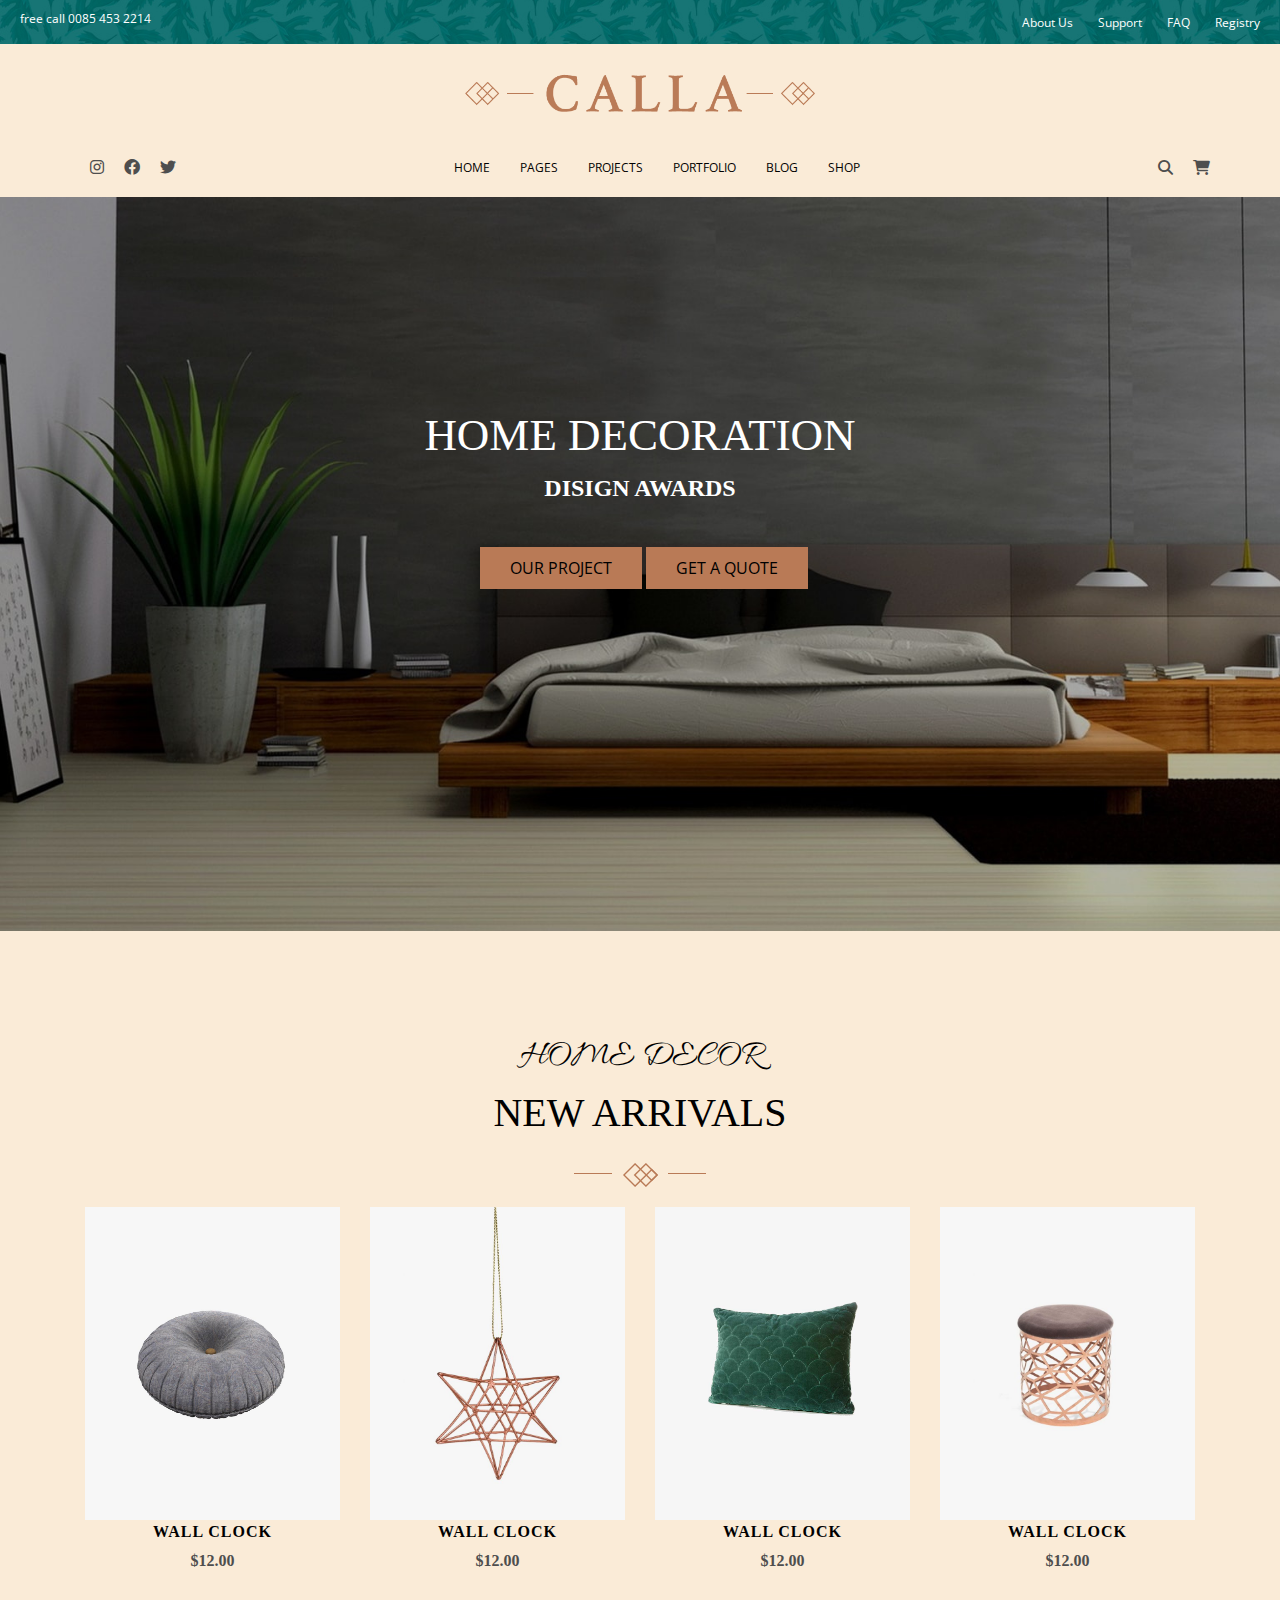
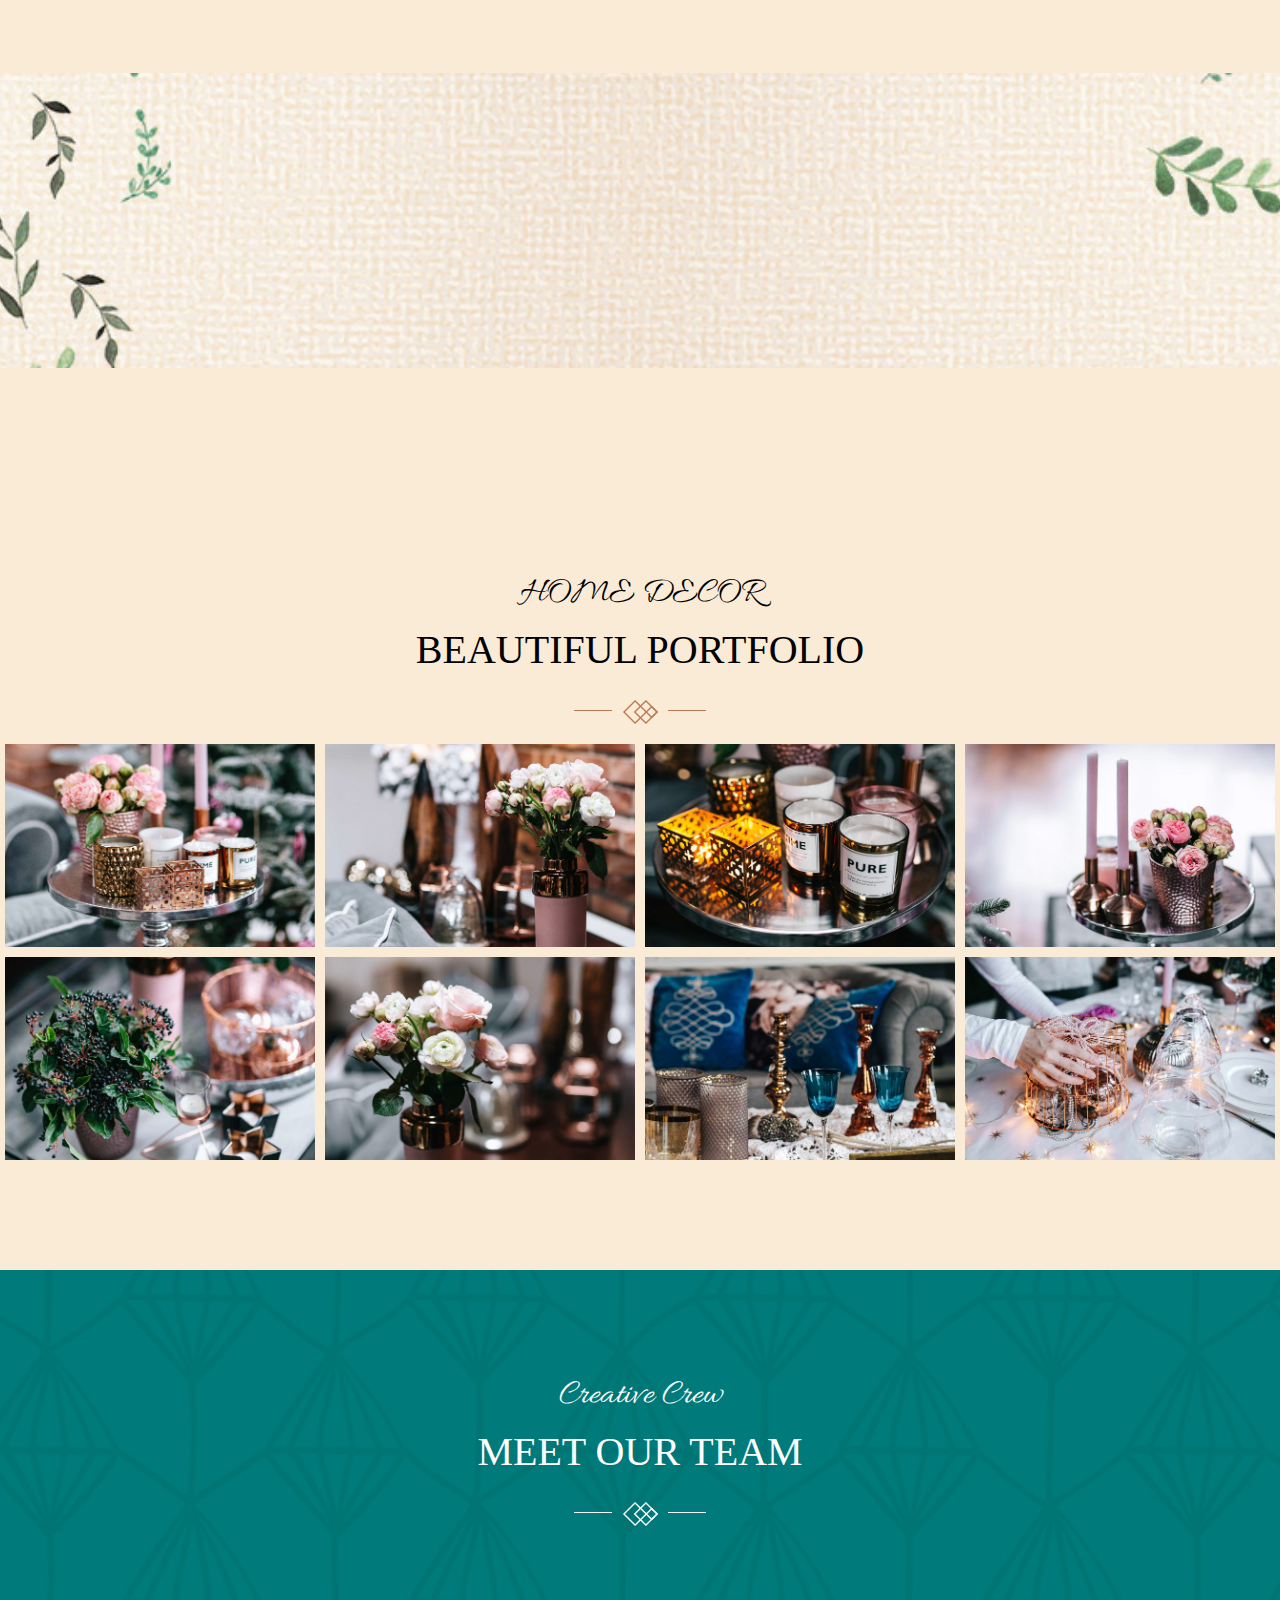
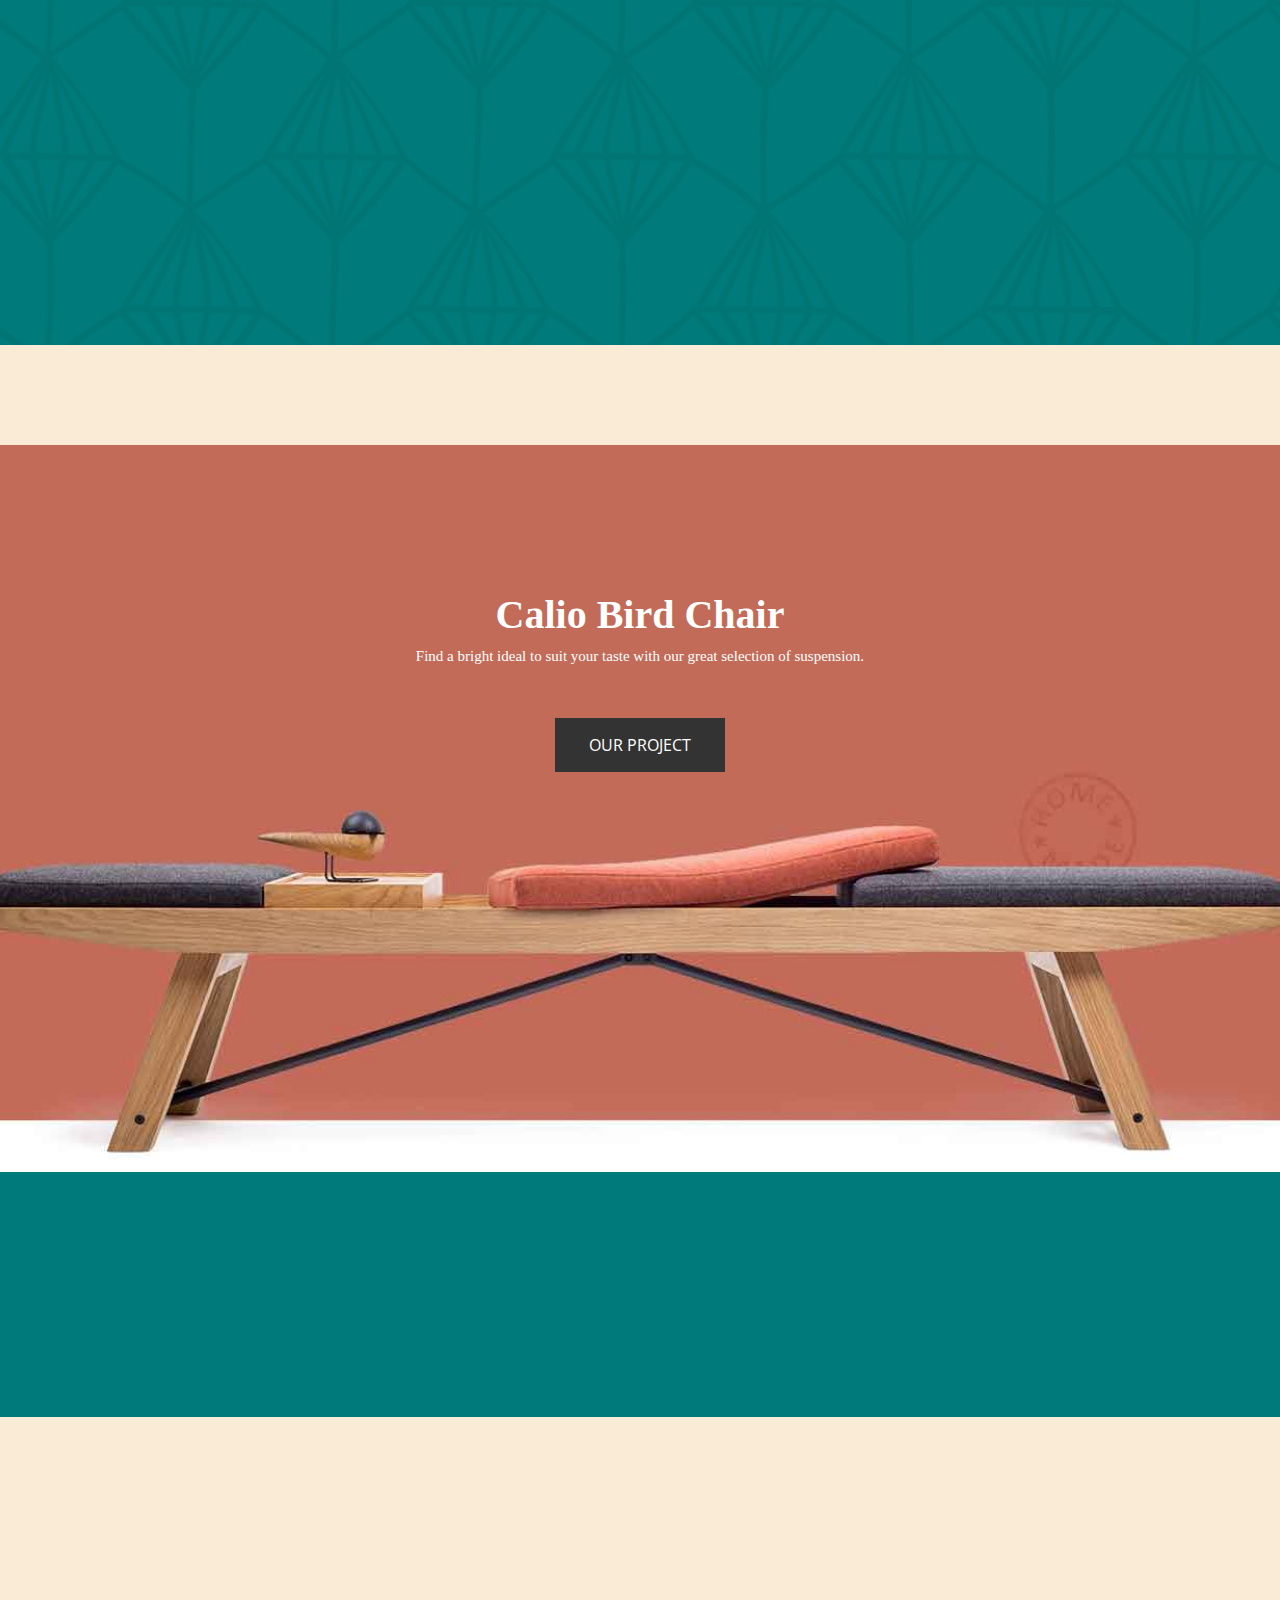
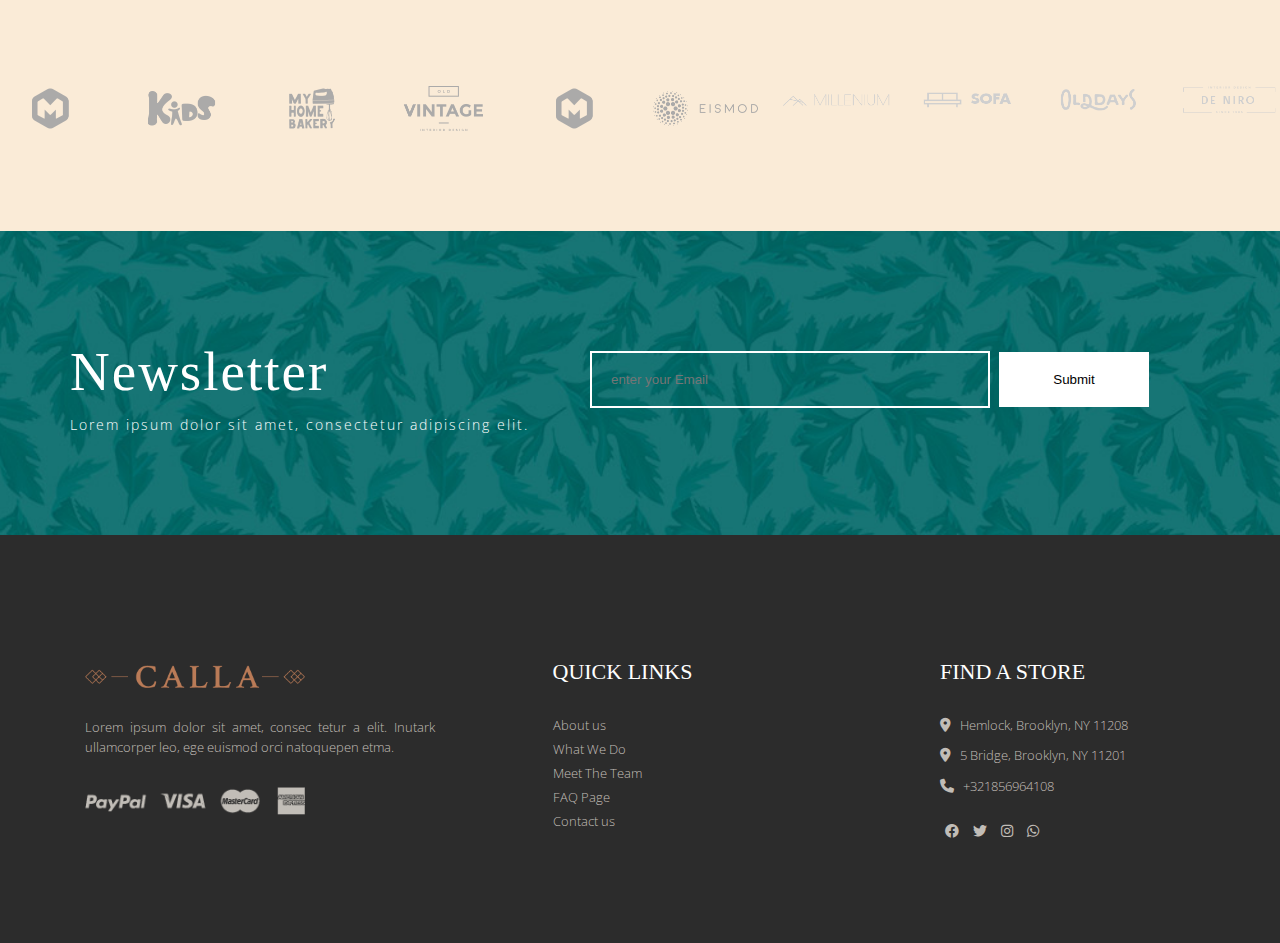
<file: index.html>
<!DOCTYPE html>
    <html lang="en">
        <head>
            <meta charset="UTF-8">
            <meta http-equiv="X-UA-Compatible" content="IE=edge">
            <meta name="viewport" content="width=device-width, initial-scale=1.0">
            <title>Taste the delightful designs</title>
            <!-- favicon -->
            <link rel="icon" href="image/decorating.png" type="image/png">
            <!-- css -->
            <link rel="stylesheet" href="css/style.css" type="text/css">
            <!-- font -->
            <link rel="stylesheet" href="css/font.css" type="text/css">
            <!-- all.min -->
            <link rel="stylesheet" href="css/all.min.css" type="text/css">
            <!-- WOW-js -->
            <link rel="stylesheet" href="css/animate.css" type="text/css">
            <!-- animate.min -->
            <link rel="stylesheet" href="css/animate.min.css" type="text/css">
        </head>
        <body>
            <header>
                <div class="top-bar">
                    <div class="row">
                        <div class="site-detail">
                            <ul>
                                <li>
                                    free call 0085 453 2214
                                </li>                        
                            </ul>
                        </div>
                        <div class="site-detail2">
                            <ul>
                                <li>
                                    <a href="#"><span>About Us</span></a>
                                </li>
                                <li>
                                    <a href="#"><span>Support</span></a>
                                </li>
                                <li>
                                    <a href="#"><span>FAQ</span></a>
                                </li>
                                <li>
                                    <a href="#"><span>Registry</span></a>
                                </li>
                            </ul>
                        </div>
                    </div>
                </div>
                <div class="logo wow animate__pulse">
                    <img src="image/logo.png" alt="logo">
                </div>
                <div class="main-menu">
                    <div class="container">
                        <div class="row items-center justify-between">
                            <div class="social  wow animate__pulse">
                                <ul>
                                    <li>
                                        <a href="javacsript:void(0);">
                                            <i class="fa-brands fa-instagram"></i>
                                        </a>
                                    </li>
                                    <li>
                                        <a href="javacsript:void(0);">
                                            <i class="fa-brands fa-facebook"></i>
                                        </a>
                                    </li>
                                    <li>
                                        <a href="javacsript:void(0);">
                                            <i class="fa-brands fa-twitter"></i>
                                        </a>
                                    </li>
                                </ul>
                            </div>  
                            <nav>
                                <ul>
                                    <li class="dropdown">
                                        <a href="#"><span>HOME</span></a>
                                        <ul class="dropdown-menu">
                                            <li>
                                                <a href="#"> MAIN HOME</a>
                                            </li>
                                            <li>
                                                <a href="#"> SHOP HOME</a>
                                            </li>
                                            <li>
                                                <a href="#"> DECOR HOME</a>
                                            </li>
                                            <li>
                                                <a href="#"> LANDING</a>
                                            </li>
                                        </ul>
                                    </li>
                                    <li class="dropdown">
                                        <a href="#"><span>PAGES</span></a>
                                        <ul class="dropdown-menu">
                                            <li>
                                                <a href="#">ABOUT US</a>
                                            </li>
                                            <li>
                                                <a href="#">WHAT WE DO</a>
                                            </li>
                                            <li>
                                                <a href="#">MEET THE TEAM</a>
                                            </li>
                                            <li>
                                                <a href="#">FAQ PAGE</a>
                                            </li>
                                            <li>
                                                <a href="#">CONTACT US</a>
                                            </li>
                                        </ul>
                                    </li>
                                    <li class="dropdown">
                                        <a href="#"><span>PROJECTS</span></a>
                                        <ul class="dropdown-menu">
                                            <li>
                                                <a href="#">LIST TYPES</a>
                                            </li>
                                            <li>
                                                <a href="#">HOVER TYPES</a>
                                            </li>
                                            <li>
                                                <a href="#">COLUMNS</a>
                                            </li>
                                            <li>
                                                <a href="#">SINGLE TYPES </a>
                                            </li>
                                        </ul>
                                    </li>
                                    <li class="dropdown">
                                        <a href="#"><span>PORTFOLIO</span></a>
                                        <ul class="dropdown-menu">
                                            <li>
                                                <a href="#">RIGHT SIDEBAR</a>
                                            </li>
                                            <li>
                                                <a href="#">LEFT SIDEBAR</a>
                                            </li>
                                            <li>
                                                <a href="#">NO SIDEBAR</a>
                                            </li>
                                            <li>
                                                <a href="#">SINGLE POST</a>
                                            </li>
                                        </ul>
                                    </li>
                                    <li>
                                        <a href="#"><span>BLOG</span></a>
                                    </li>
                                    <li class="dropdown">
                                        <a href="#"><span>SHOP</span></a>
                                        <ul class="dropdown-menu">
                                            <li>
                                                <a href="#">SHOP LIST</a>
                                            </li>
                                            <li>
                                                <a href="#">SHOP SINGLE</a>
                                            </li>
                                            <li>
                                                <a href="#">SHOP LAYOUTS</a>
                                            </li>
                                            <li>
                                                <a href="#">SHOP PAGES</a>
                                            </li>
                                        </ul>
                                    </li>   
                                </ul>
                            </nav>  
                            <div class="search">
                                <ul>
                                    <li>
                                        <a href="javascript:void(0);">
                                            <i class="fa-solid fa-magnifying-glass"></i>
                                        </a>
                                    </li>
                                    <li>
                                        <a href="javascript:void(0);">
                                            <i class="fa-solid fa-cart-shopping"></i>
                                        </a>
                                    </li>
                                </ul>
                            </div>
                        </div>
                    </div>
                </div>
            </header>
            <main>
                <section class="banner">
                    <div class="container">
                        <div class="row justify-evenly ">
                            <div class="title wow animate__slideInDown">
                                <span>HOME DECORATION</span>
                                <h2>DISIGN AWARDS</h2>
                                
                            </div>
                            <div class="banner-btn wow animate__fadeInUp">
                                <a href="#" class="small-btn"> OUR PROJECT</a>
                                <a href="#" class="small-btn"> GET A QUOTE</a>
                            </div>
                        </div>
                    </div>
                </section>
                <section class="py-100 new-arrival">
                    <div class="container">
                        <div class="decor">
                            <span> HOME DECOR </span>
                            <h2>NEW ARRIVALS</h2>
                            <img src="image/boader.png" alt="boader">
                        </div>
                        <div class="row">
                            <div class="arrival">
                                <div class="w-3 wall">
                                    <img src="image/shop.jpg" alt="shop">
                                    <span> WALL CLOCK</span>
                                    <h6>$12.00</h6>
                                </div>
                                <div class="w-3 wall">
                                    <img src="image/shop2.jpg" alt="shop2">
                                    <span> WALL CLOCK</span>
                                    <h6>$12.00</h6>
                                </div>
                                <div class="w-3 wall">
                                    <img src="image/shop3.jpg" alt="shop3">
                                    <span> WALL CLOCK</span>
                                    <h6>$12.00</h6>
                                </div>
                                <div class="w-3 wall">
                                    <img src="image/shop4.jpg" alt="shop4">
                                    <span> WALL CLOCK</span>
                                    <h6>$12.00</h6>
                                </div>
                            </div>
                        </div>
                    </div>
                </section>
                <section class="py-100 gift">
                    <div class="container">
                        <div class="row justify-center">
                            <div class="find wow animate__rubberBand">
                                <p>FIND THE RIGHT GIFT</p>
                                <img src="image/boader.png" alt="boader">
                            </div>
                        </div>
                    </div>
                </section>
                <section class="py-100 beautiful">
                    <!-- <div class="container"> -->
                        <div class="decor">
                            <span> HOME DECOR </span>
                            <h2>BEAUTIFUL PORTFOLIO</h2>
                            <img src="image/boader.png" alt="boader">
                        </div>
                        <div class="row">
                            <div class="w-3 box22">
                                <img src="image/post.jpg" alt="post">
                            </div>
                            <div class="w-3  box22">
                                <img src="image/post2.jpg" alt="post2">
                            </div>
                            <div class="w-3  box22">
                                <img src="image/post3.jpg" alt="post3">
                            </div>
                            <div class="w-3  box22">
                                <img src="image/post4.jpg" alt="post4">
                            </div>
                            <div class="w-3  box22">
                                <img src="image/post5.jpg" alt="post5">
                            </div>
                            <div class="w-3  box22">
                                <img src="image/post6.jpg" alt="post6">
                            </div>
                            <div class="w-3  box22">
                                <img src="image/post7.jpg" alt="post7">
                            </div>
                            <div class="w-3  box22">
                                <img src="image/post8.jpg" alt="post8">
                            </div>
                        </div>
                    <!-- </div> -->
                </section>
                <section class="py-100 team">
                    <div class="container">
                        <div class="decor">
                            <span> Creative Crew </span>
                            <h2>MEET OUR TEAM</h2>
                            <img src="image/boader2.png" alt="boader2">
                        </div>
                        <div class="row">
                            <div class="w-3">
                                <div class="team-box wow animat tada">
                                    <img src="image/boy.jpg" alt="boy">
                                    <div class="overly">
                                        <div class="content">   
                                            <a href="#" class="buy-now">Contect Me ! </a>
                                            <a href="#" class="buy-now">6353481047 </a>
                                        </div>
                                    </div>
                                </div>
                            </div>
                            <div class="w-3">
                                <div class="team-box wow animate tada">
                                    <img src="image/boy2.jpg" alt="boy2">
                                    <div class="overly">
                                        <div class="content">
                                            <a href="#" class="buy-now">Contect Me ! </a>
                                            <a href="#" class="buy-now">6353481047 </a>
                                        </div>
                                    </div>
                                </div>
                            </div>
                            <div class="w-3">
                                <div class="team-box wow animate tada">
                                    <img src="image/boy3.jpg" alt="boy3">
                                    <div class="overly">
                                        <div class="content">
                                            <a href="#" class="buy-now">Contect Me ! </a>
                                            <a href="#" class="buy-now">6353481047 </a>
                                        </div>
                                    </div>
                                </div>
                            </div>
                            <div class="w-3">
                                <div class="team-box wow animate tada">
                                    <img src="image/boy4.jpg" alt="boy4">
                                    <div class="overly">
                                        <div class="content">
                                            <a href="#" class="buy-now">Contect Me ! </a>
                                            <a href="#" class="buy-now">6353481047 </a>
                                        </div>
                                    </div>
                                </div>
                            </div>
                        </div>
                    </div>
                </section>
                <section class="py-100 chair">
                    <div class="container">
                        <div class="row justify-center">
                            <div class="bird">
                                <h2>Calio Bird Chair</h2>
                                <p>Find a bright ideal to suit your taste with our great selection of suspension.</p>
                                <a href="#" class="small-btn"> OUR PROJECT</a>
                            </div>
                        </div>
                    </div>
                </section>
                <section class="py-100 fast ">
                    <div class="container">
                        <div class="row justify-center wow animate rotateIn">
                            <p>Very good Design. Flexible. Fast Support.
                            </p>
                        </div>
                    </div>
                </section>
                <section class="py-100 band">
                        <div class="row justify-center">
                            <div class="decor wow animate__rubberBand">
                                <span> Our Clients </span>
                                <h2>World Largest Band</h2>
                                <img src="image/boader.png" alt="boader">
                            </div>
                            <ul>
                                <li>
                                    <img src="image/band.png" alt="band">
                                </li>
                                <li>
                                    <img src="image/band2.png" alt="band">
                                </li>
                                <li>
                                    <img src="image/band3.png" alt="band">
                                </li>
                                <li>
                                    <img src="image/band4.png" alt="band">
                                </li>
                                <li>
                                    <img src="image/band5.png" alt="band">
                                </li>
                                <li>
                                    <img src="image/band6.png" alt="band">
                                </li>
                                <li>
                                    <img src="image/band7.png" alt="band">
                                </li>
                                <li>
                                    <img src="image/band8.png" alt="band">
                                </li>

                                <li>
                                    <img src="image/band9.png" alt="band">
                                </li>
                                <li>
                                    <img src="image/band10.png" alt="band">
                                </li>
                            </ul>
                        </div>
                </section>
                <section class="py-100 subcribe">
                    <div class="container">
                        <div class="row">
                            <ul>
                                <li>
                                    <h2>Newsletter</h2>
                                    <p>Lorem ipsum dolor sit amet, consectetur adipiscing elit.</p>
                                </li>
                            </ul>
                            <ul class="form">
                                <li>
                                    <input type="search" placeholder="enter your Email" class="search">
                                    <input type="submit" placeholder="SUBCRIBE" class="search2">      
                                </li>
                            </ul>
                        </div>
                    </div>
                </section>
            </main>
                <footer class="py-100 help">
                    <div class="container">
                        <div class="row justify-between">
                            <div class="w-3">
                                <div class="logo">
                                    <ul>
                                        <li>
                                            <img src="image/logo.png" alt="logo">
                                        </li>
                                        <li>
                                            <p>Lorem ipsum dolor sit amet, consec tetur a elit. Inutark ullamcorper leo, ege euismod orci natoquepen etma.</p>
                                        </li>
                                        <li>
                                            <img src="image/visa.png" alt="visa">
                                        </li>
                                    </ul>
                                </div>
                            </div>
                            <div class="w-3">
                                <div class="link">
                                    <ul>
                                        <li>
                                            <h4>QUICK LINKS</h4>
                                        </li>
                                        <li>
                                            <span>
                                                About us
                                            </span>
                                        </li>
                                        <li>
                                            <span>
                                                What We Do
                                            </span>   
                                        </li>
                                        <li>
                                            <span>
                                                Meet The Team
                                            </span>
                                        </li>
                                        <li>
                                            <span>
                                                FAQ Page 
                                            </span>
                                        </li>
                                        <li>
                                            <span>
                                                Contact us
                                            </span>
                                        </li>
                                    </ul>
                                </div>
                            </div>
                            <div class="w-3">
                                <div class="store">
                                    <ul>
                                        <li>
                                            <h4>
                                                FIND A STORE
                                            </h4>
                                        </li>
                                        <li>
                                            <i class="fa-solid fa-location-dot"></i>
                                            <span>Hemlock, Brooklyn, NY 11208</span>
                                        </li>
                                        <li>
                                            <i class="fa-solid fa-location-dot"></i>
                                            <span>5 Bridge, Brooklyn, NY 11201</span>
                                        </li>
                                        <li>
                                            <i class="fa-solid fa-phone"></i>
                                            <span>+321856964108</span>
                                        </li>
                                        <li class="social">
                                            <i class="fa-brands fa-facebook"></i>
                                            <i class="fa-brands fa-twitter"></i>
                                            <i class="fa-brands fa-instagram"></i>
                                            <i class="fa-brands fa-whatsapp"></i>
                                        </li>
                                    </ul>
                                </div>
                            </div>
                        </div>
                    </div>
                </footer>
            <script src="js/wow.min.js"></script>
        <script>
            new WOW().init();
        </script>
        </body>
    </html>
</file>
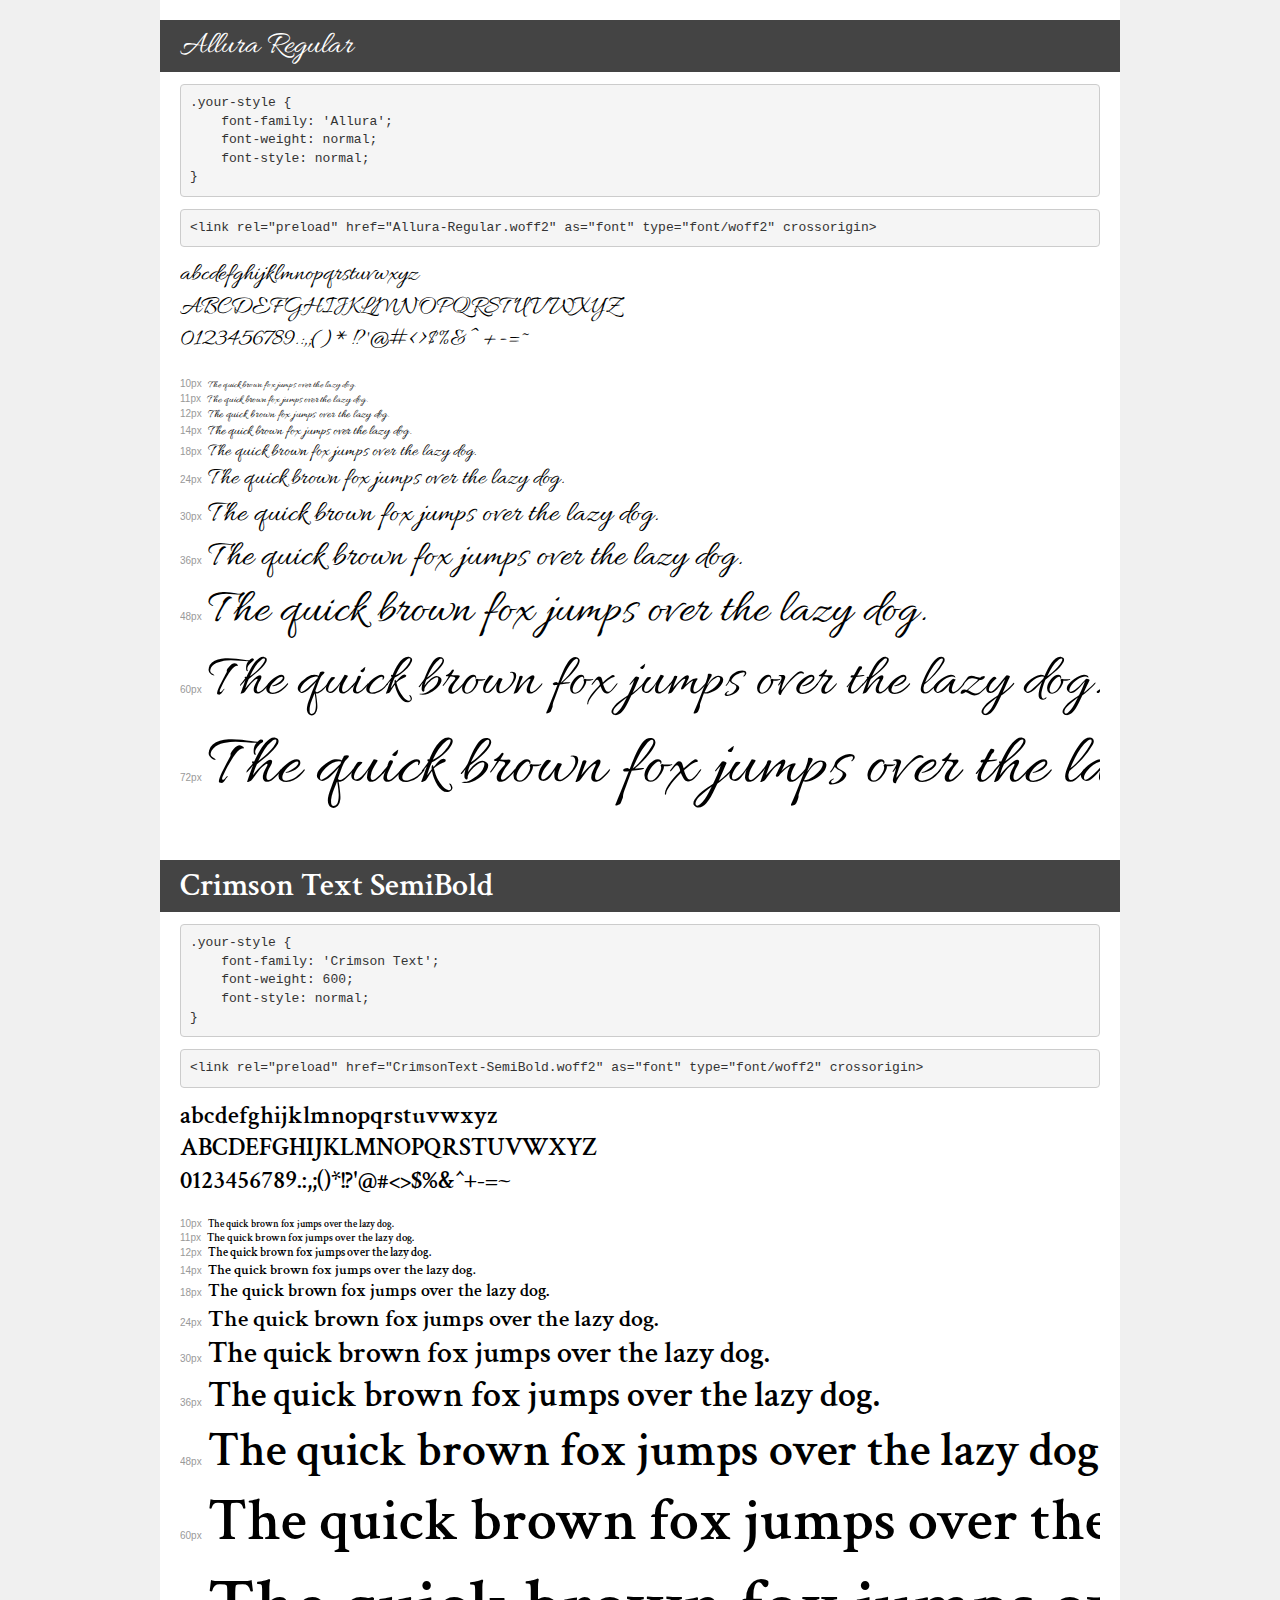
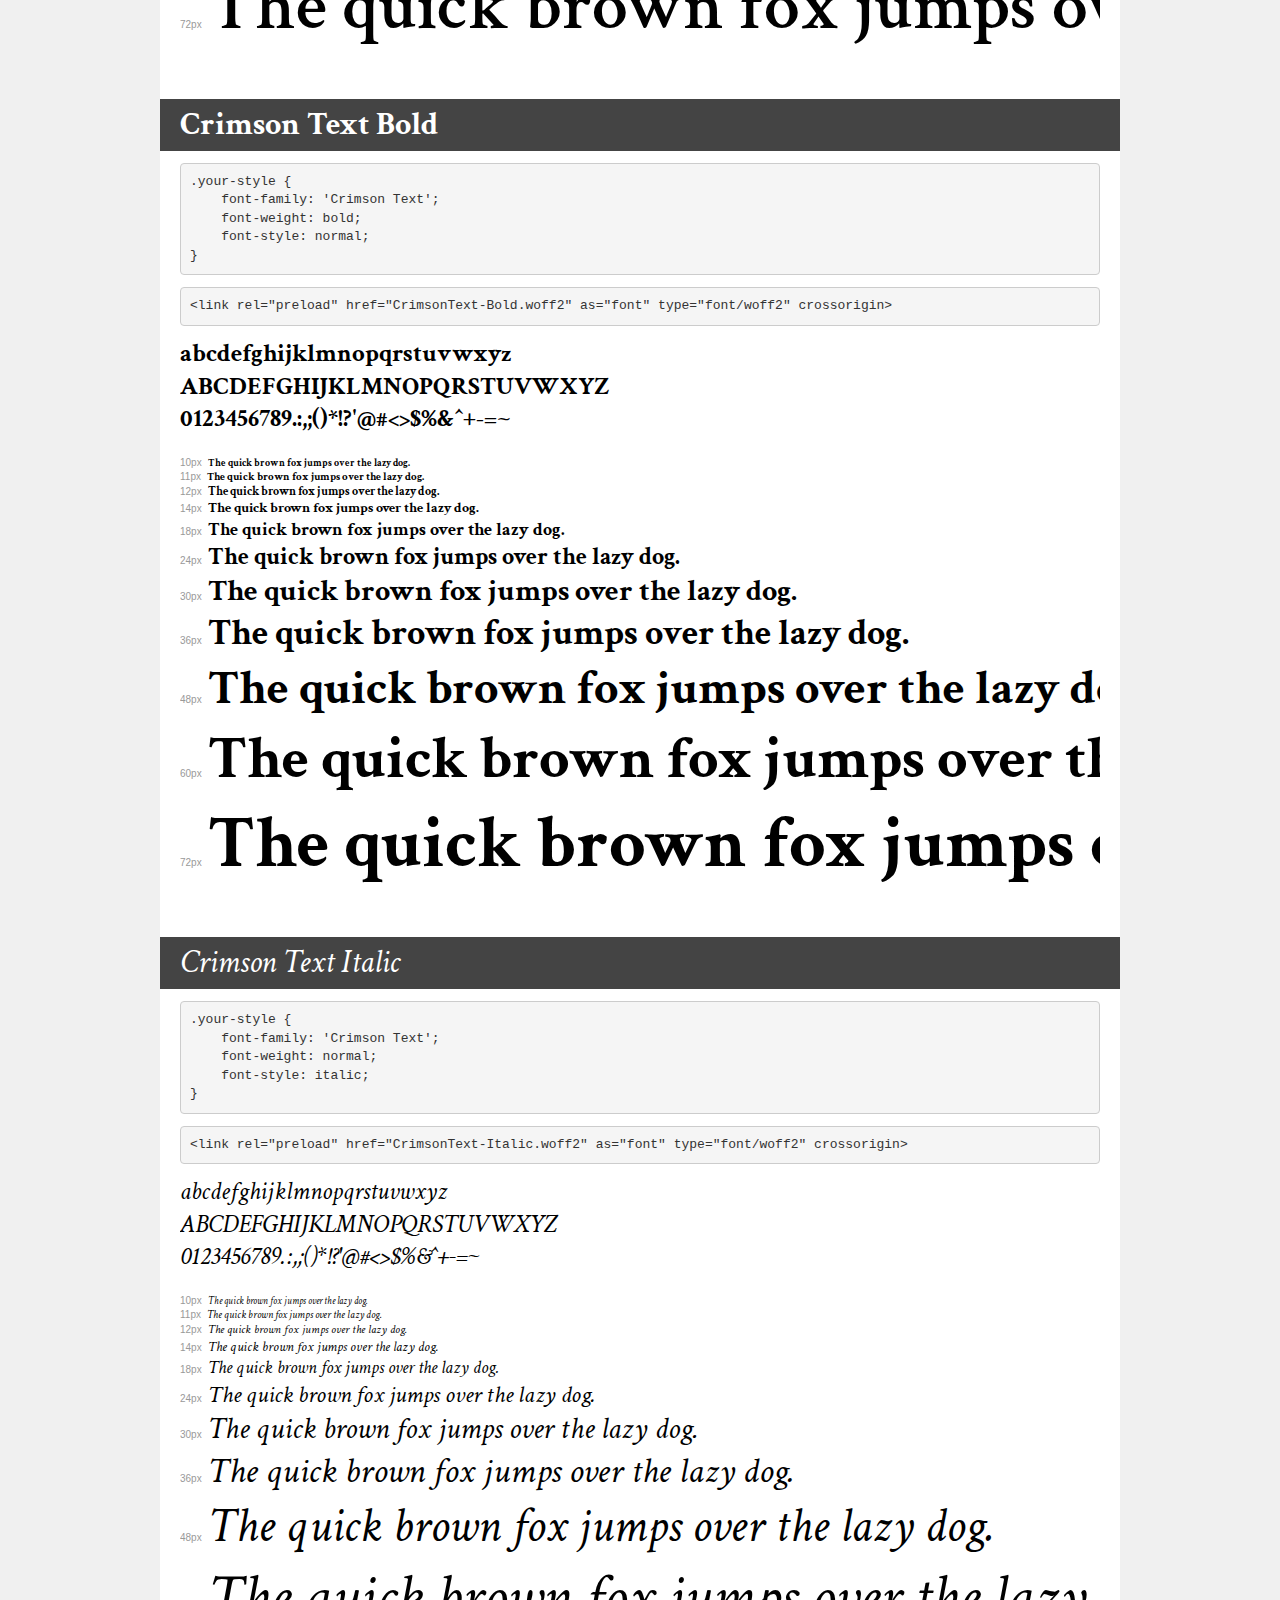
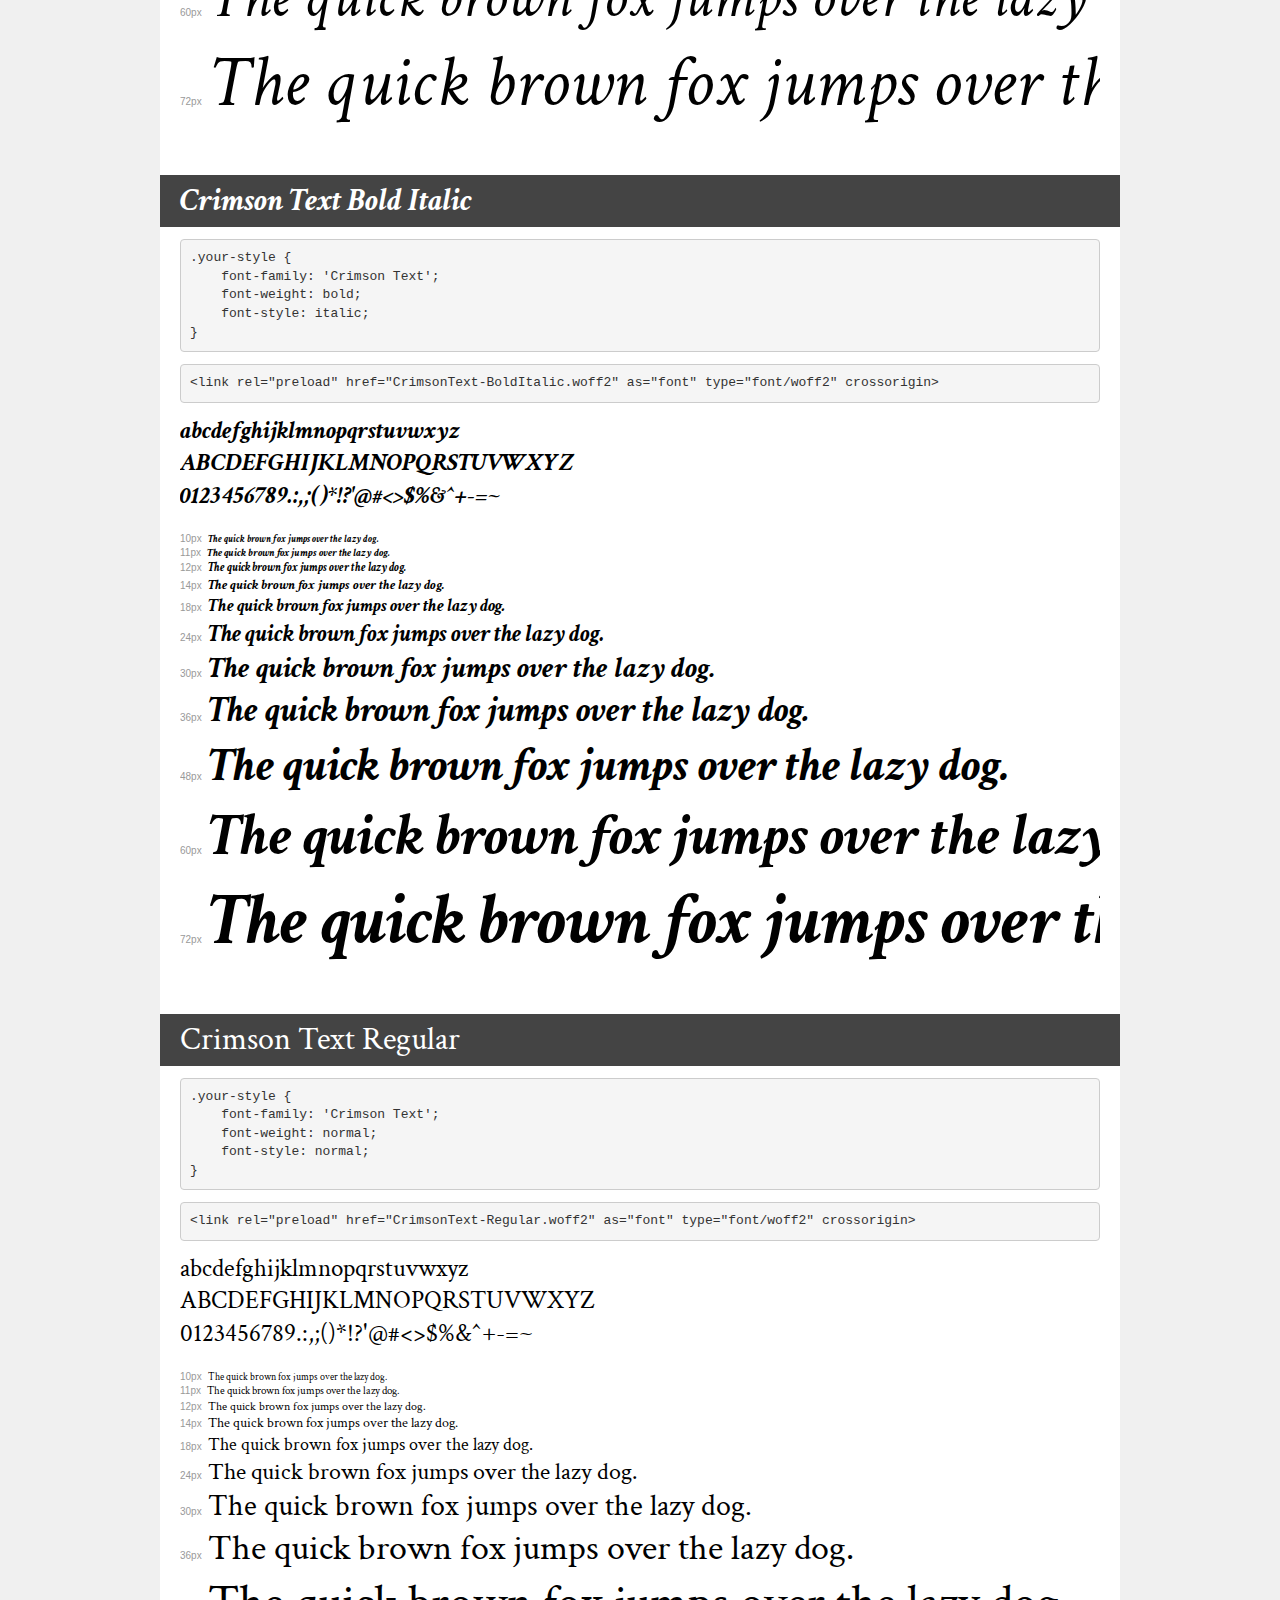
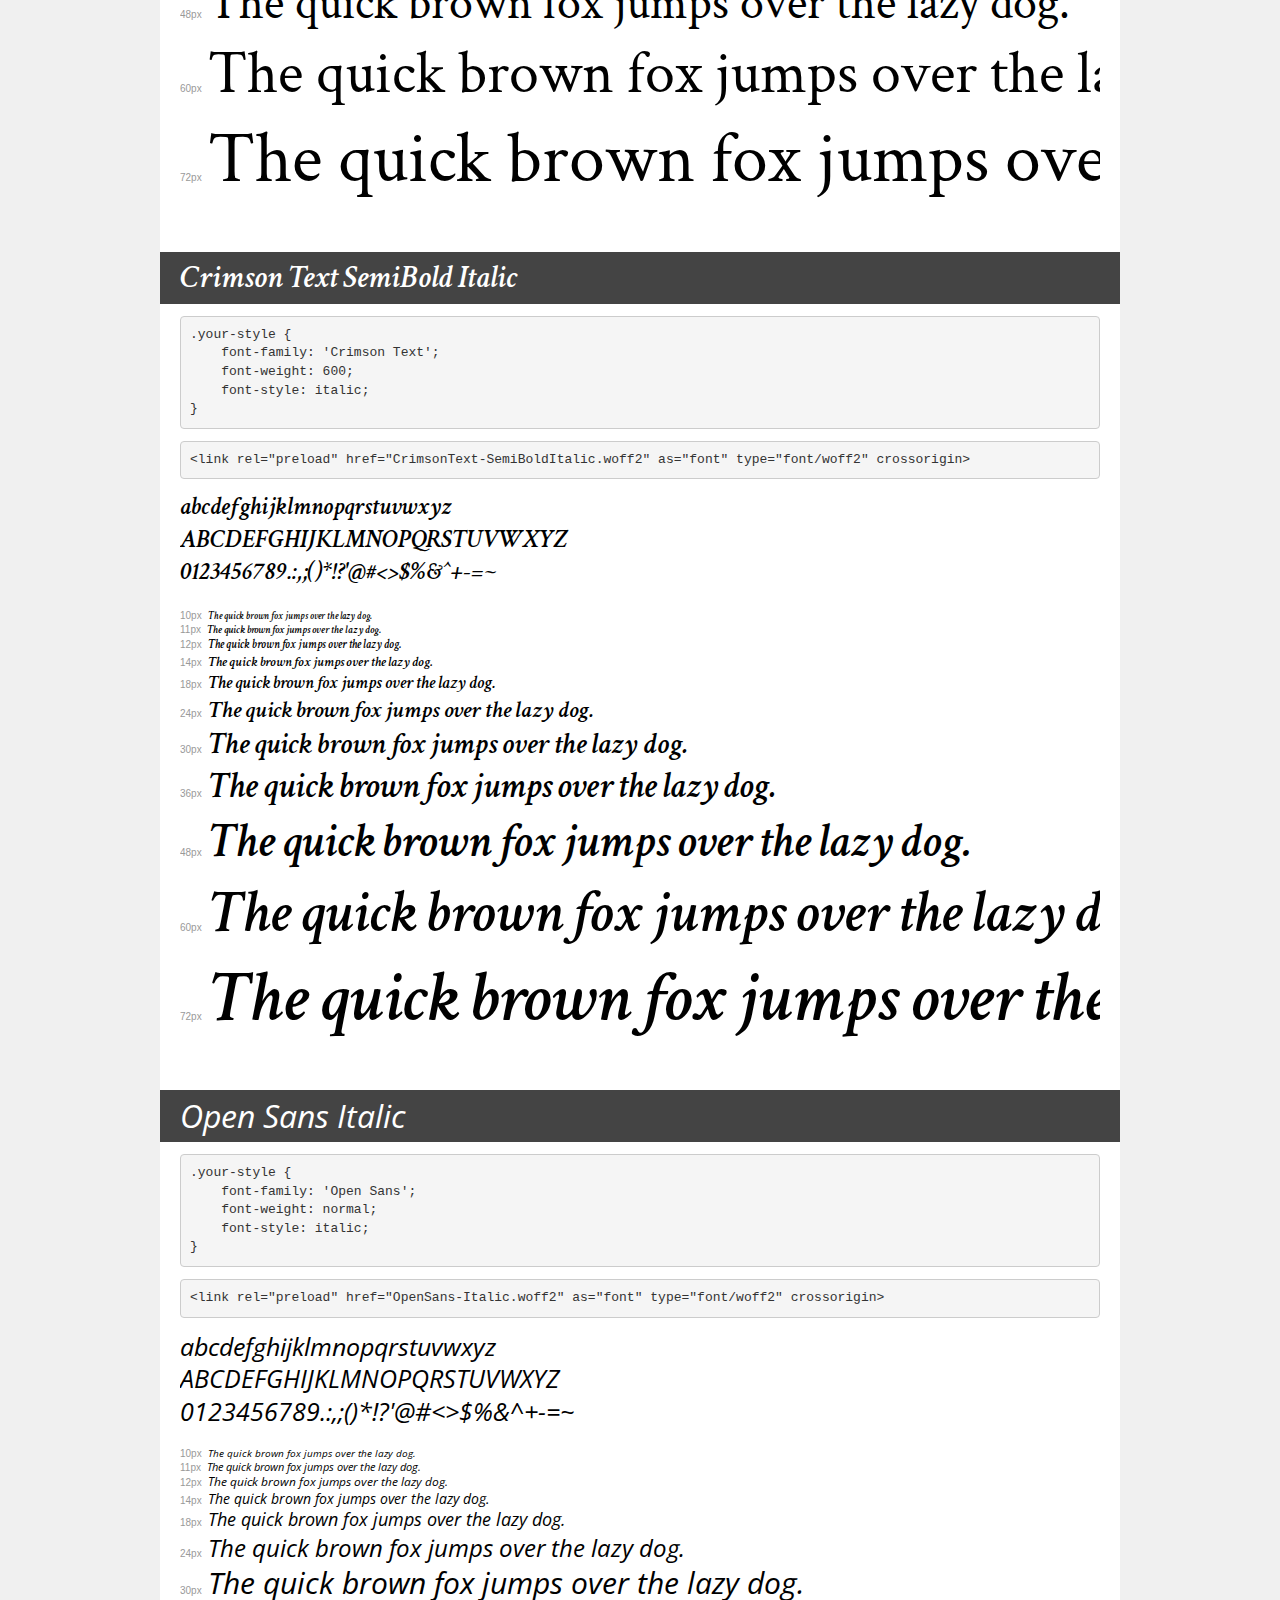
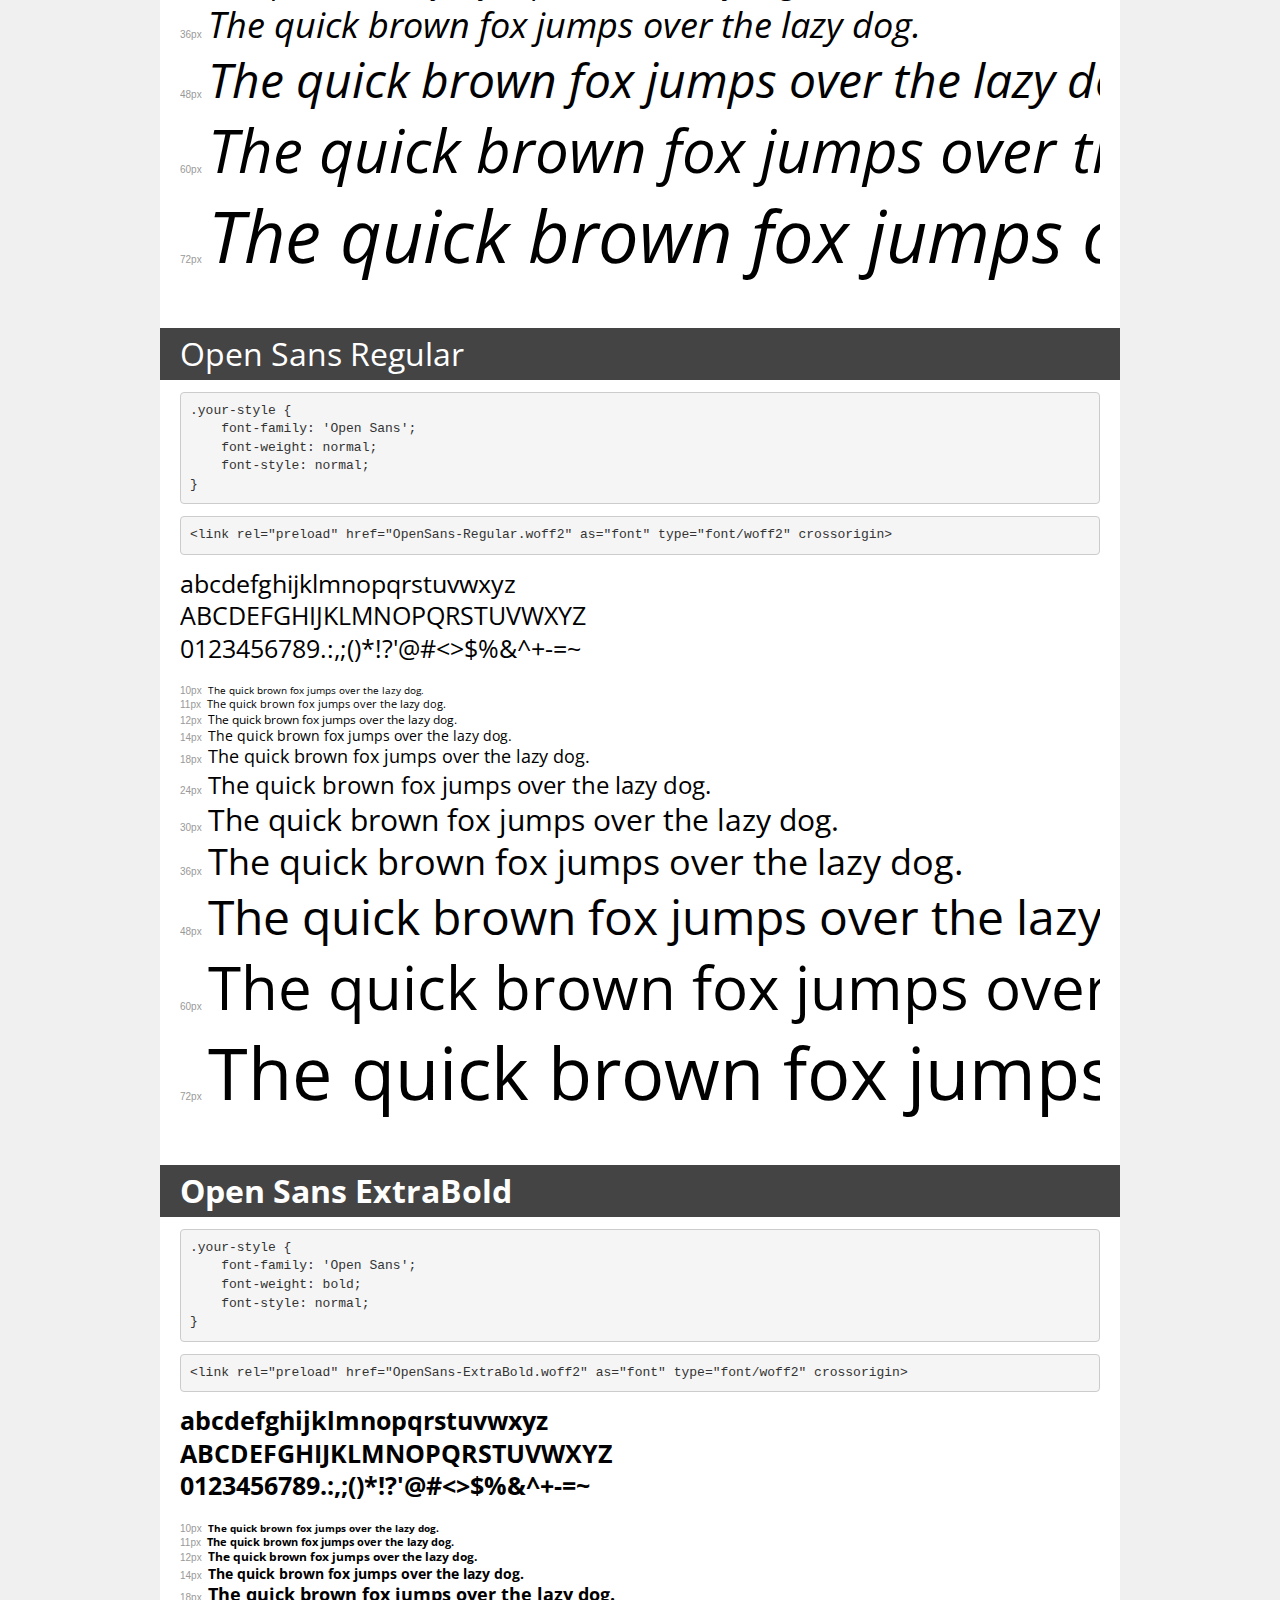
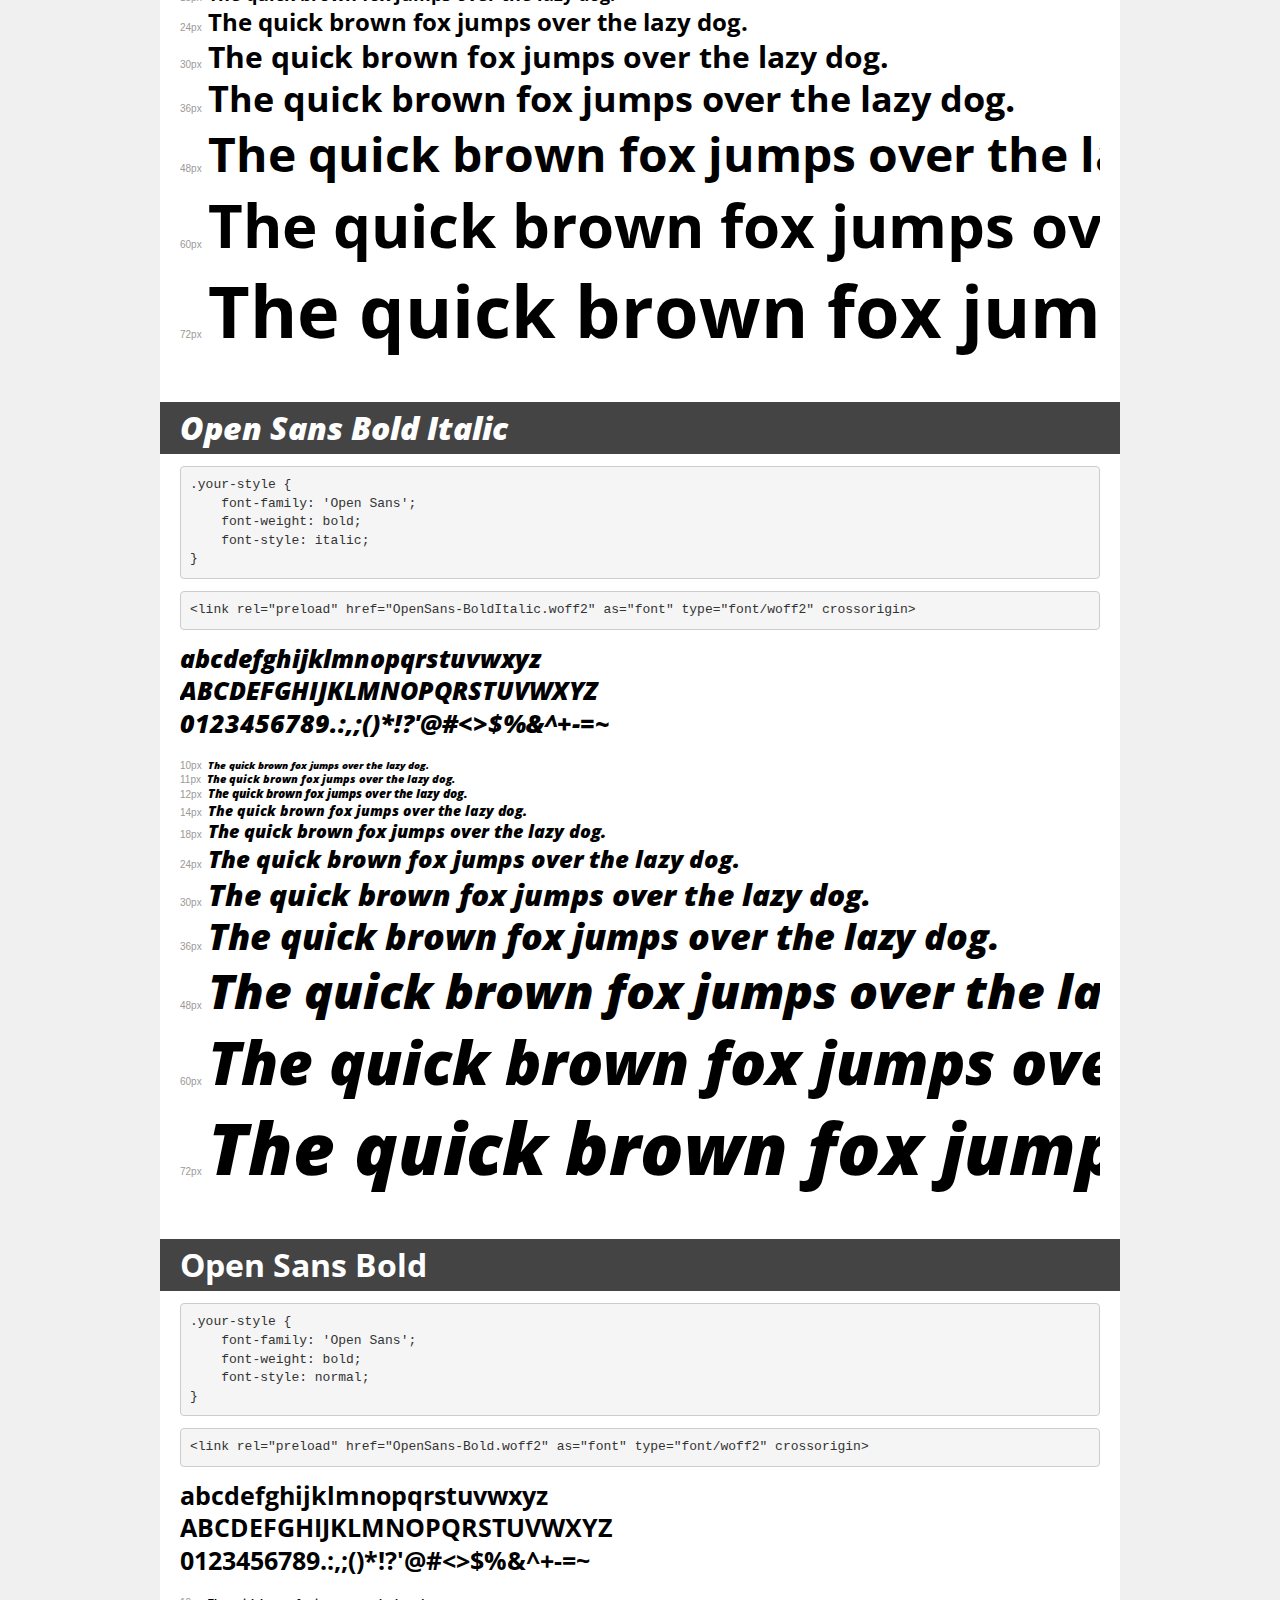
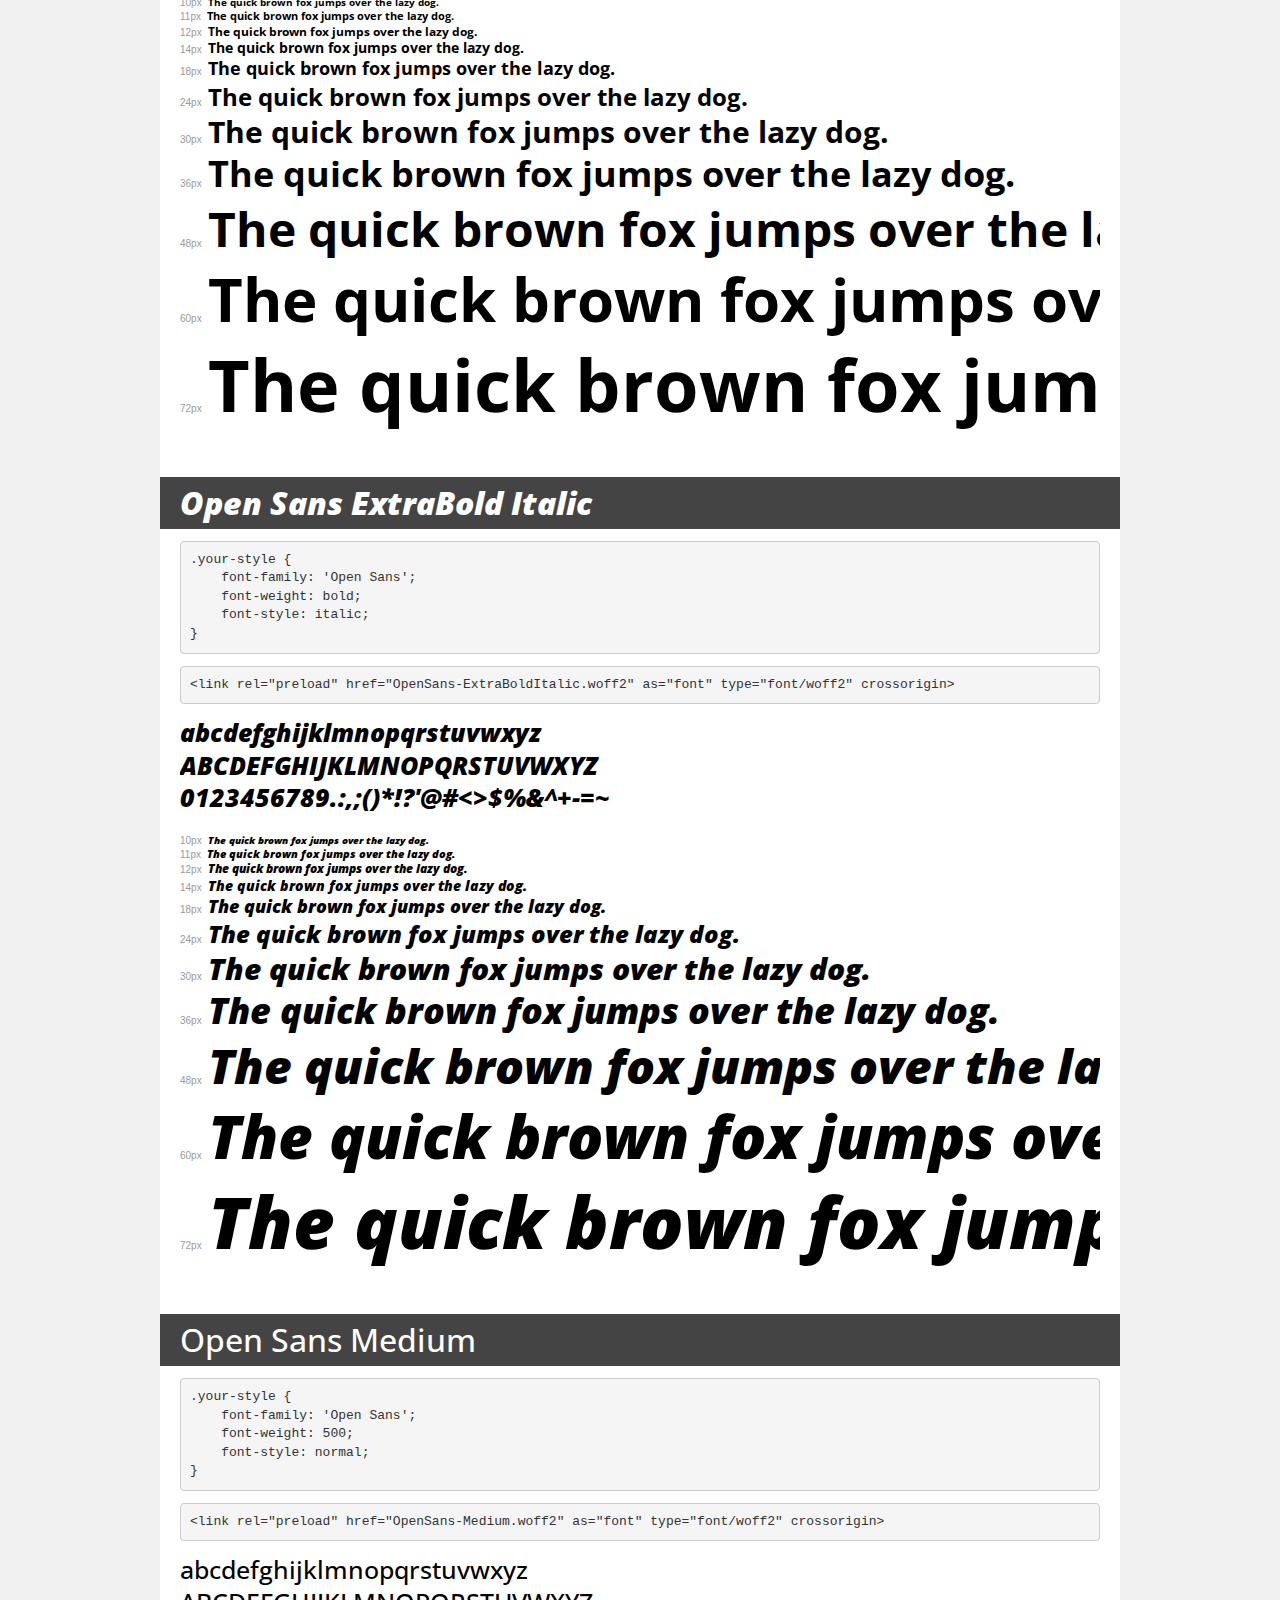
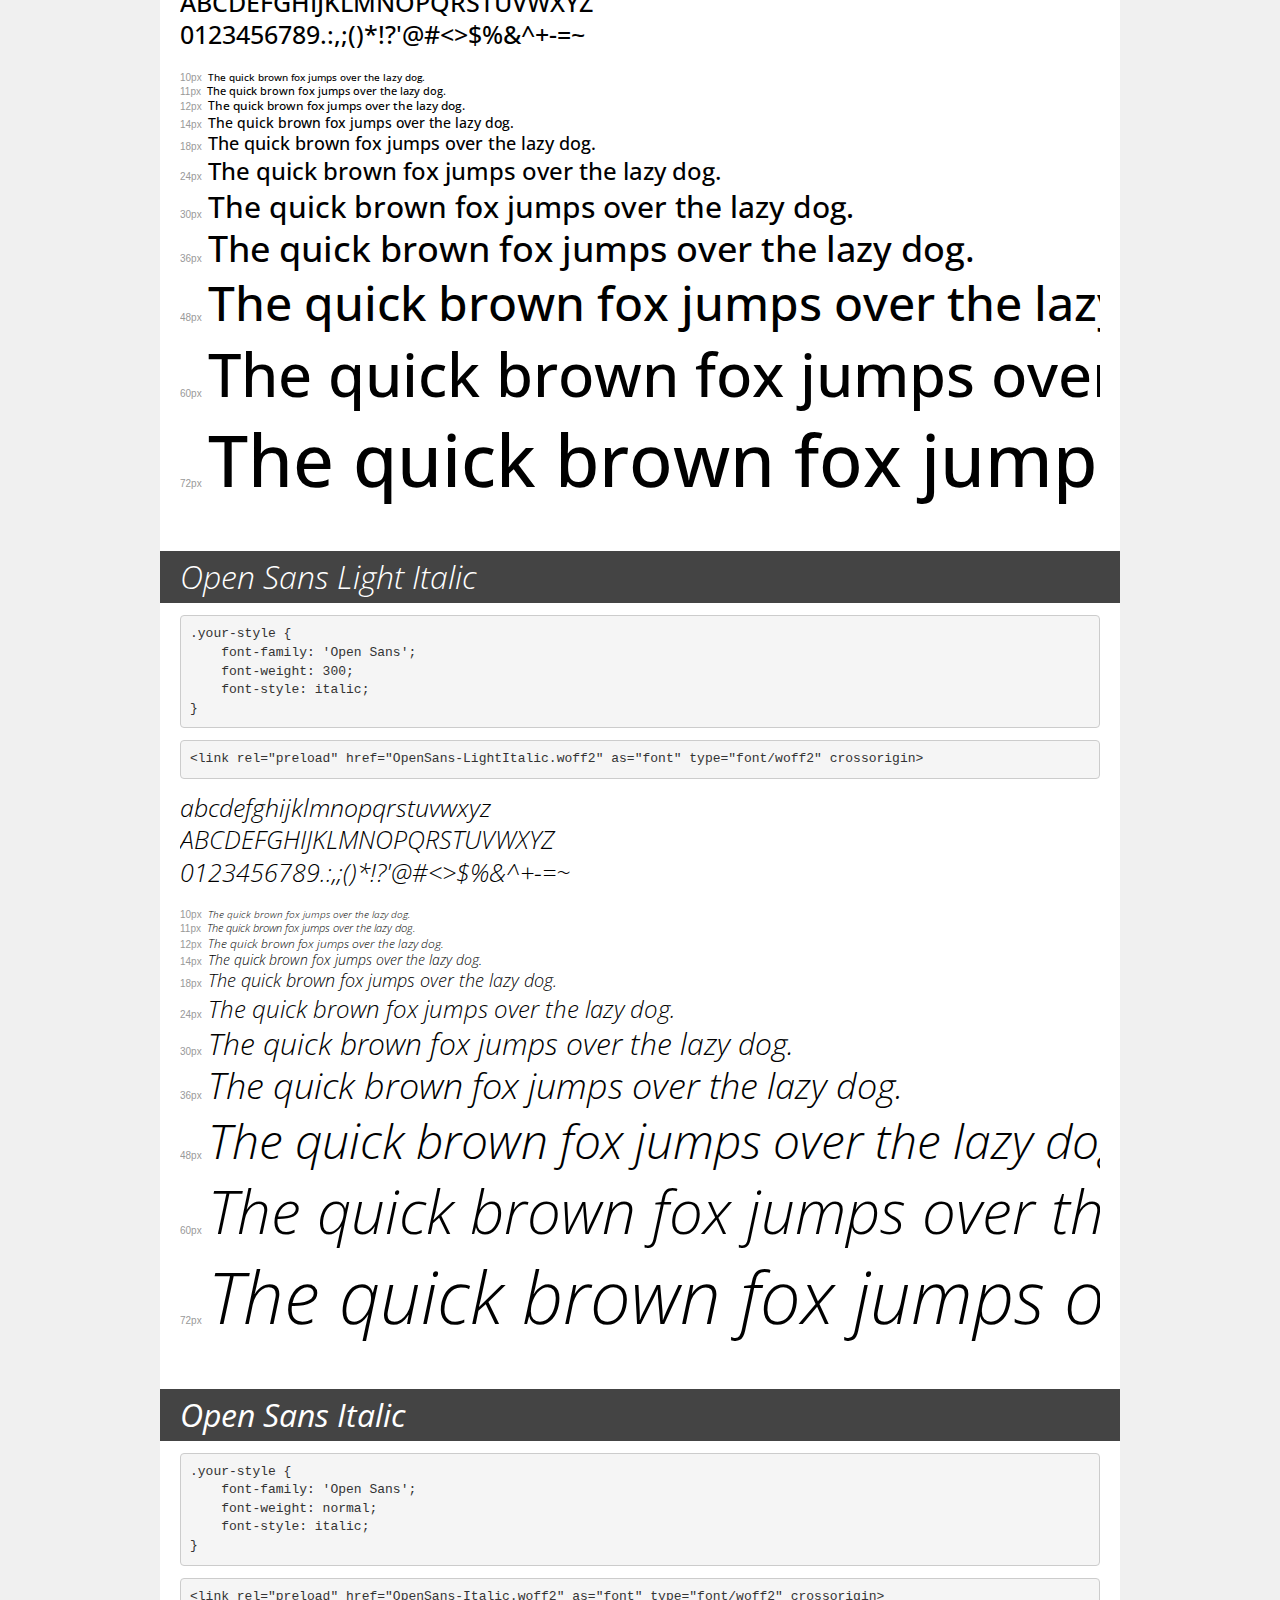
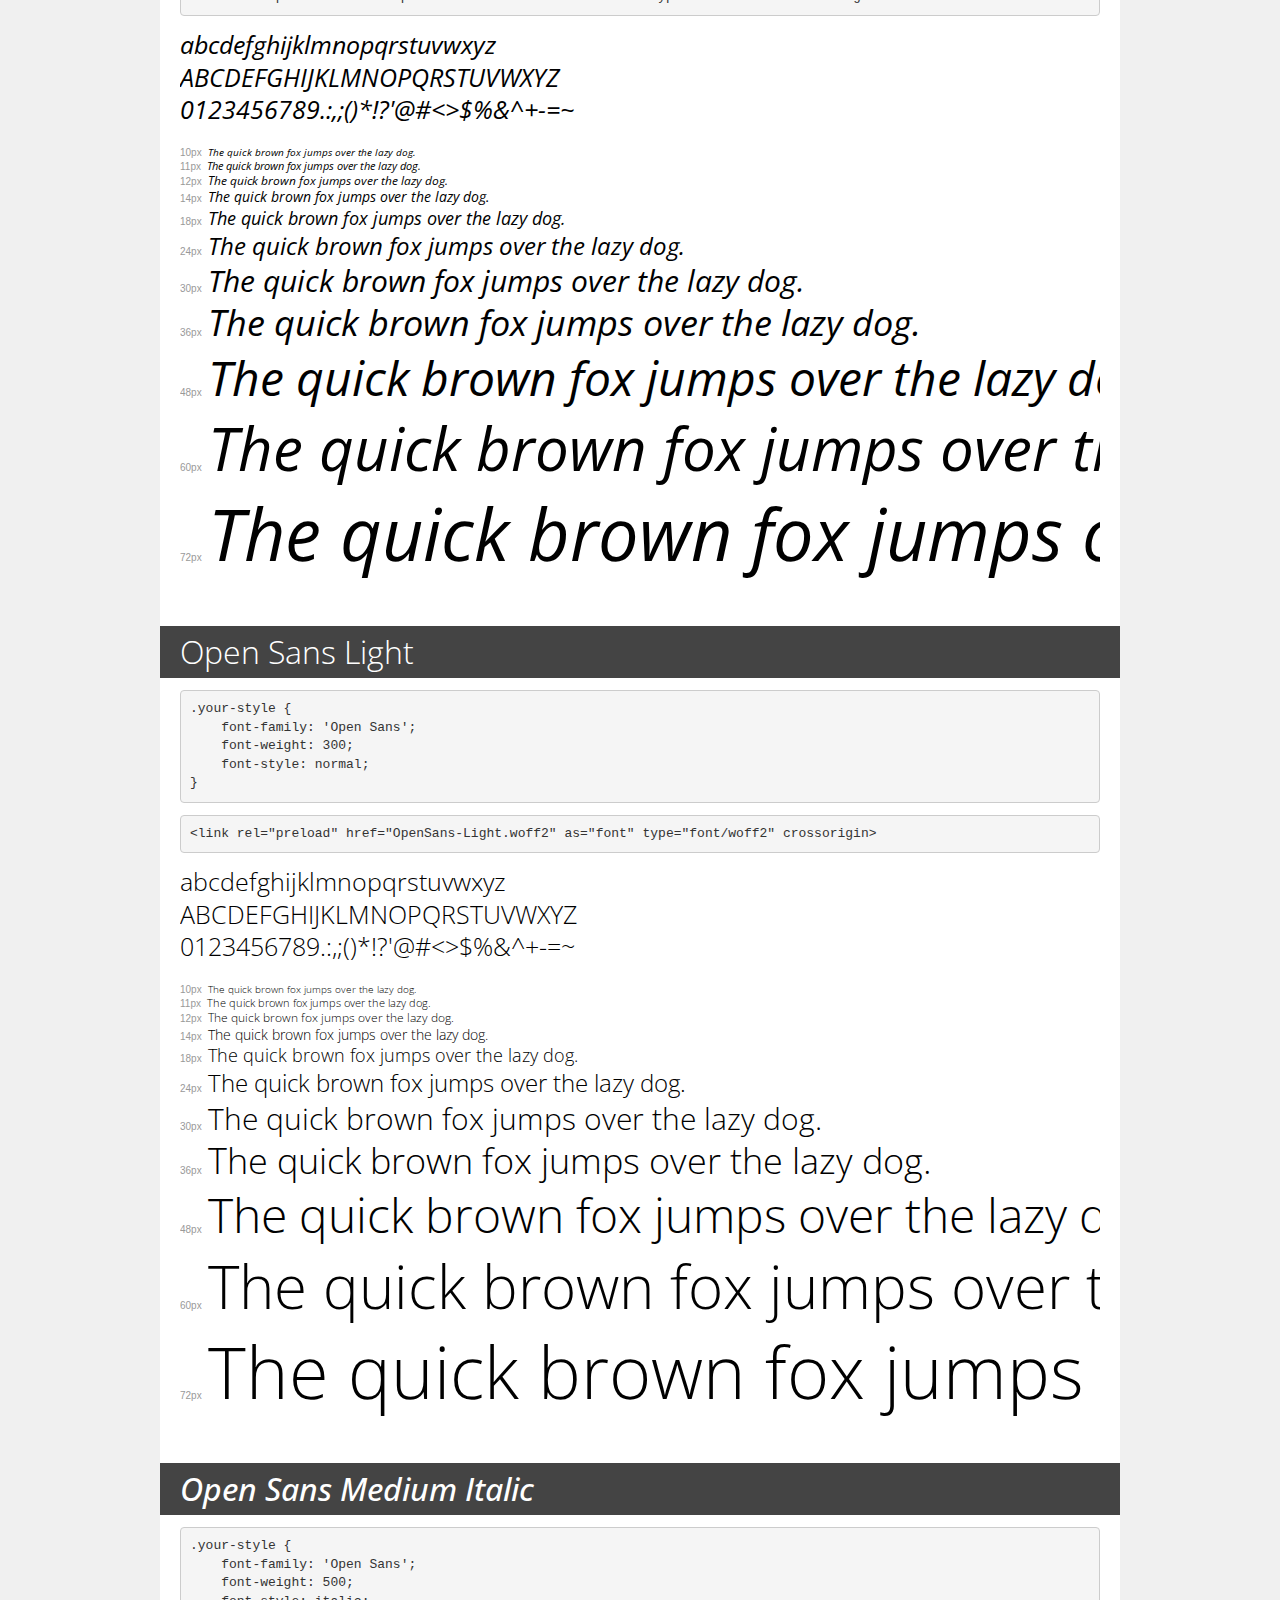
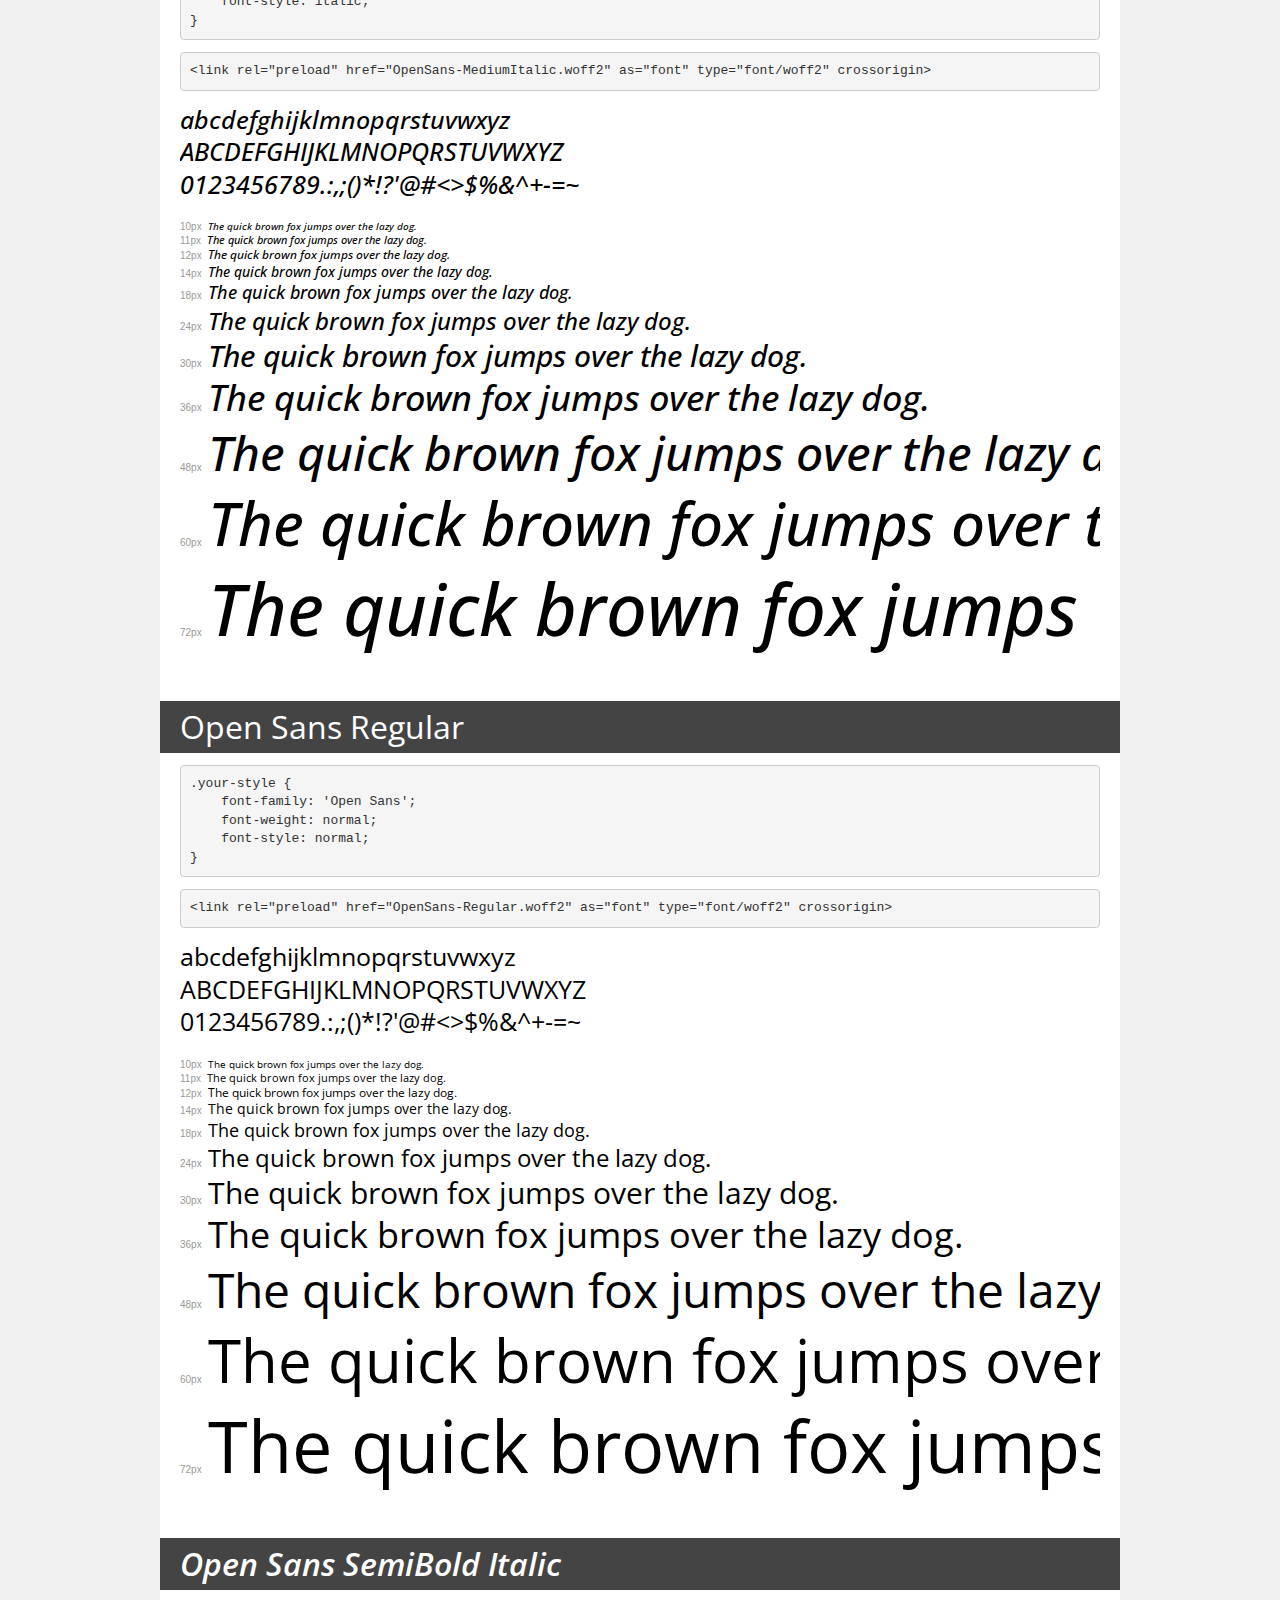
<file: extra/transfonter.org-20221007-040746/demo.html>
<!DOCTYPE html>
<html lang="en">
<head>
    <meta charset="utf-8">
    <meta http-equiv="X-UA-Compatible" content="IE=edge">
    <meta name="viewport" content="width=device-width, initial-scale=1">
    <meta name="robots" content="noindex, noarchive">
    <meta name="format-detection" content="telephone=no">
    <title>Transfonter demo</title>
    <link href="stylesheet.css" rel="stylesheet">
    <style>
        /*
        http://meyerweb.com/eric/tools/css/reset/
        v2.0 | 20110126
        License: none (public domain)
        */
        html, body, div, span, applet, object, iframe,
        h1, h2, h3, h4, h5, h6, p, blockquote, pre,
        a, abbr, acronym, address, big, cite, code,
        del, dfn, em, img, ins, kbd, q, s, samp,
        small, strike, strong, sub, sup, tt, var,
        b, u, i, center,
        dl, dt, dd, ol, ul, li,
        fieldset, form, label, legend,
        table, caption, tbody, tfoot, thead, tr, th, td,
        article, aside, canvas, details, embed,
        figure, figcaption, footer, header, hgroup,
        menu, nav, output, ruby, section, summary,
        time, mark, audio, video {
            margin: 0;
            padding: 0;
            border: 0;
            font-size: 100%;
            font: inherit;
            vertical-align: baseline;
        }
        /* HTML5 display-role reset for older browsers */
        article, aside, details, figcaption, figure,
        footer, header, hgroup, menu, nav, section {
            display: block;
        }
        body {
            line-height: 1;
        }
        ol, ul {
            list-style: none;
        }
        blockquote, q {
            quotes: none;
        }
        blockquote:before, blockquote:after,
        q:before, q:after {
            content: '';
            content: none;
        }
        table {
            border-collapse: collapse;
            border-spacing: 0;
        }
        /* demo styles */
        body {
            background: #f0f0f0;
            color: #000;
        }
        .page {
            background: #fff;
            width: 920px;
            margin: 0 auto;
            padding: 20px 20px 0 20px;
            overflow: hidden;
        }
        .font-container {
            overflow-x: auto;
            overflow-y: hidden;
            margin-bottom: 40px;
            line-height: 1.3;
            white-space: nowrap;
            padding-bottom: 5px;
        }
        h1 {
            position: relative;
            background: #444;
            font-size: 32px;
            color: #fff;
            padding: 10px 20px;
            margin: 0 -20px 12px -20px;
        }
        .letters {
            font-size: 25px;
            margin-bottom: 20px;
        }
        .s10:before {
            content: '10px';
        }
        .s11:before {
            content: '11px';
        }
        .s12:before {
            content: '12px';
        }
        .s14:before {
            content: '14px';
        }
        .s18:before {
            content: '18px';
        }
        .s24:before {
            content: '24px';
        }
        .s30:before {
            content: '30px';
        }
        .s36:before {
            content: '36px';
        }
        .s48:before {
            content: '48px';
        }
        .s60:before {
            content: '60px';
        }
        .s72:before {
            content: '72px';
        }
        .s10:before, .s11:before, .s12:before, .s14:before,
        .s18:before, .s24:before, .s30:before, .s36:before,
        .s48:before, .s60:before, .s72:before {
            font-family: Arial, sans-serif;
            font-size: 10px;
            font-weight: normal;
            font-style: normal;
            color: #999;
            padding-right: 6px;
        }
        pre {
            display: block;
            padding: 9px;
            margin: 0 0 12px;
            font-family: Monaco, Menlo, Consolas, "Courier New", monospace;
            font-size: 13px;
            line-height: 1.428571429;
            color: #333;
            font-weight: normal;
            font-style: normal;
            background-color: #f5f5f5;
            border: 1px solid #ccc;
            overflow-x: auto;
            border-radius: 4px;
        }
        /* responsive */
        @media (max-width: 959px) {
            .page {
                width: auto;
                margin: 0;
            }
        }
    </style>
</head>
<body>
<div class="page">
    <div class="demo">
        <h1 style="font-family: 'Allura'; font-weight: normal; font-style: normal;">Allura Regular</h1>
        <pre title="Usage">.your-style {
    font-family: 'Allura';
    font-weight: normal;
    font-style: normal;
}</pre>
        <pre title="Preload (optional)">
&lt;link rel=&quot;preload&quot; href=&quot;Allura-Regular.woff2&quot; as=&quot;font&quot; type=&quot;font/woff2&quot; crossorigin&gt;</pre>
        <div class="font-container" style="font-family: 'Allura'; font-weight: normal; font-style: normal;">
            <p class="letters">
                abcdefghijklmnopqrstuvwxyz<br>
ABCDEFGHIJKLMNOPQRSTUVWXYZ<br>
                0123456789.:,;()*!?'@#&lt;&gt;$%&^+-=~
            </p>
            <p class="s10" style="font-size: 10px;">The quick brown fox jumps over the lazy dog.</p>
            <p class="s11" style="font-size: 11px;">The quick brown fox jumps over the lazy dog.</p>
            <p class="s12" style="font-size: 12px;">The quick brown fox jumps over the lazy dog.</p>
            <p class="s14" style="font-size: 14px;">The quick brown fox jumps over the lazy dog.</p>
            <p class="s18" style="font-size: 18px;">The quick brown fox jumps over the lazy dog.</p>
            <p class="s24" style="font-size: 24px;">The quick brown fox jumps over the lazy dog.</p>
            <p class="s30" style="font-size: 30px;">The quick brown fox jumps over the lazy dog.</p>
            <p class="s36" style="font-size: 36px;">The quick brown fox jumps over the lazy dog.</p>
            <p class="s48" style="font-size: 48px;">The quick brown fox jumps over the lazy dog.</p>
            <p class="s60" style="font-size: 60px;">The quick brown fox jumps over the lazy dog.</p>
            <p class="s72" style="font-size: 72px;">The quick brown fox jumps over the lazy dog.</p>
        </div>
    </div>

    <div class="demo">
        <h1 style="font-family: 'Crimson Text'; font-weight: 600; font-style: normal;">Crimson Text SemiBold</h1>
        <pre title="Usage">.your-style {
    font-family: 'Crimson Text';
    font-weight: 600;
    font-style: normal;
}</pre>
        <pre title="Preload (optional)">
&lt;link rel=&quot;preload&quot; href=&quot;CrimsonText-SemiBold.woff2&quot; as=&quot;font&quot; type=&quot;font/woff2&quot; crossorigin&gt;</pre>
        <div class="font-container" style="font-family: 'Crimson Text'; font-weight: 600; font-style: normal;">
            <p class="letters">
                abcdefghijklmnopqrstuvwxyz<br>
ABCDEFGHIJKLMNOPQRSTUVWXYZ<br>
                0123456789.:,;()*!?'@#&lt;&gt;$%&^+-=~
            </p>
            <p class="s10" style="font-size: 10px;">The quick brown fox jumps over the lazy dog.</p>
            <p class="s11" style="font-size: 11px;">The quick brown fox jumps over the lazy dog.</p>
            <p class="s12" style="font-size: 12px;">The quick brown fox jumps over the lazy dog.</p>
            <p class="s14" style="font-size: 14px;">The quick brown fox jumps over the lazy dog.</p>
            <p class="s18" style="font-size: 18px;">The quick brown fox jumps over the lazy dog.</p>
            <p class="s24" style="font-size: 24px;">The quick brown fox jumps over the lazy dog.</p>
            <p class="s30" style="font-size: 30px;">The quick brown fox jumps over the lazy dog.</p>
            <p class="s36" style="font-size: 36px;">The quick brown fox jumps over the lazy dog.</p>
            <p class="s48" style="font-size: 48px;">The quick brown fox jumps over the lazy dog.</p>
            <p class="s60" style="font-size: 60px;">The quick brown fox jumps over the lazy dog.</p>
            <p class="s72" style="font-size: 72px;">The quick brown fox jumps over the lazy dog.</p>
        </div>
    </div>

    <div class="demo">
        <h1 style="font-family: 'Crimson Text'; font-weight: bold; font-style: normal;">Crimson Text Bold</h1>
        <pre title="Usage">.your-style {
    font-family: 'Crimson Text';
    font-weight: bold;
    font-style: normal;
}</pre>
        <pre title="Preload (optional)">
&lt;link rel=&quot;preload&quot; href=&quot;CrimsonText-Bold.woff2&quot; as=&quot;font&quot; type=&quot;font/woff2&quot; crossorigin&gt;</pre>
        <div class="font-container" style="font-family: 'Crimson Text'; font-weight: bold; font-style: normal;">
            <p class="letters">
                abcdefghijklmnopqrstuvwxyz<br>
ABCDEFGHIJKLMNOPQRSTUVWXYZ<br>
                0123456789.:,;()*!?'@#&lt;&gt;$%&^+-=~
            </p>
            <p class="s10" style="font-size: 10px;">The quick brown fox jumps over the lazy dog.</p>
            <p class="s11" style="font-size: 11px;">The quick brown fox jumps over the lazy dog.</p>
            <p class="s12" style="font-size: 12px;">The quick brown fox jumps over the lazy dog.</p>
            <p class="s14" style="font-size: 14px;">The quick brown fox jumps over the lazy dog.</p>
            <p class="s18" style="font-size: 18px;">The quick brown fox jumps over the lazy dog.</p>
            <p class="s24" style="font-size: 24px;">The quick brown fox jumps over the lazy dog.</p>
            <p class="s30" style="font-size: 30px;">The quick brown fox jumps over the lazy dog.</p>
            <p class="s36" style="font-size: 36px;">The quick brown fox jumps over the lazy dog.</p>
            <p class="s48" style="font-size: 48px;">The quick brown fox jumps over the lazy dog.</p>
            <p class="s60" style="font-size: 60px;">The quick brown fox jumps over the lazy dog.</p>
            <p class="s72" style="font-size: 72px;">The quick brown fox jumps over the lazy dog.</p>
        </div>
    </div>

    <div class="demo">
        <h1 style="font-family: 'Crimson Text'; font-weight: normal; font-style: italic;">Crimson Text Italic</h1>
        <pre title="Usage">.your-style {
    font-family: 'Crimson Text';
    font-weight: normal;
    font-style: italic;
}</pre>
        <pre title="Preload (optional)">
&lt;link rel=&quot;preload&quot; href=&quot;CrimsonText-Italic.woff2&quot; as=&quot;font&quot; type=&quot;font/woff2&quot; crossorigin&gt;</pre>
        <div class="font-container" style="font-family: 'Crimson Text'; font-weight: normal; font-style: italic;">
            <p class="letters">
                abcdefghijklmnopqrstuvwxyz<br>
ABCDEFGHIJKLMNOPQRSTUVWXYZ<br>
                0123456789.:,;()*!?'@#&lt;&gt;$%&^+-=~
            </p>
            <p class="s10" style="font-size: 10px;">The quick brown fox jumps over the lazy dog.</p>
            <p class="s11" style="font-size: 11px;">The quick brown fox jumps over the lazy dog.</p>
            <p class="s12" style="font-size: 12px;">The quick brown fox jumps over the lazy dog.</p>
            <p class="s14" style="font-size: 14px;">The quick brown fox jumps over the lazy dog.</p>
            <p class="s18" style="font-size: 18px;">The quick brown fox jumps over the lazy dog.</p>
            <p class="s24" style="font-size: 24px;">The quick brown fox jumps over the lazy dog.</p>
            <p class="s30" style="font-size: 30px;">The quick brown fox jumps over the lazy dog.</p>
            <p class="s36" style="font-size: 36px;">The quick brown fox jumps over the lazy dog.</p>
            <p class="s48" style="font-size: 48px;">The quick brown fox jumps over the lazy dog.</p>
            <p class="s60" style="font-size: 60px;">The quick brown fox jumps over the lazy dog.</p>
            <p class="s72" style="font-size: 72px;">The quick brown fox jumps over the lazy dog.</p>
        </div>
    </div>

    <div class="demo">
        <h1 style="font-family: 'Crimson Text'; font-weight: bold; font-style: italic;">Crimson Text Bold Italic</h1>
        <pre title="Usage">.your-style {
    font-family: 'Crimson Text';
    font-weight: bold;
    font-style: italic;
}</pre>
        <pre title="Preload (optional)">
&lt;link rel=&quot;preload&quot; href=&quot;CrimsonText-BoldItalic.woff2&quot; as=&quot;font&quot; type=&quot;font/woff2&quot; crossorigin&gt;</pre>
        <div class="font-container" style="font-family: 'Crimson Text'; font-weight: bold; font-style: italic;">
            <p class="letters">
                abcdefghijklmnopqrstuvwxyz<br>
ABCDEFGHIJKLMNOPQRSTUVWXYZ<br>
                0123456789.:,;()*!?'@#&lt;&gt;$%&^+-=~
            </p>
            <p class="s10" style="font-size: 10px;">The quick brown fox jumps over the lazy dog.</p>
            <p class="s11" style="font-size: 11px;">The quick brown fox jumps over the lazy dog.</p>
            <p class="s12" style="font-size: 12px;">The quick brown fox jumps over the lazy dog.</p>
            <p class="s14" style="font-size: 14px;">The quick brown fox jumps over the lazy dog.</p>
            <p class="s18" style="font-size: 18px;">The quick brown fox jumps over the lazy dog.</p>
            <p class="s24" style="font-size: 24px;">The quick brown fox jumps over the lazy dog.</p>
            <p class="s30" style="font-size: 30px;">The quick brown fox jumps over the lazy dog.</p>
            <p class="s36" style="font-size: 36px;">The quick brown fox jumps over the lazy dog.</p>
            <p class="s48" style="font-size: 48px;">The quick brown fox jumps over the lazy dog.</p>
            <p class="s60" style="font-size: 60px;">The quick brown fox jumps over the lazy dog.</p>
            <p class="s72" style="font-size: 72px;">The quick brown fox jumps over the lazy dog.</p>
        </div>
    </div>

    <div class="demo">
        <h1 style="font-family: 'Crimson Text'; font-weight: normal; font-style: normal;">Crimson Text Regular</h1>
        <pre title="Usage">.your-style {
    font-family: 'Crimson Text';
    font-weight: normal;
    font-style: normal;
}</pre>
        <pre title="Preload (optional)">
&lt;link rel=&quot;preload&quot; href=&quot;CrimsonText-Regular.woff2&quot; as=&quot;font&quot; type=&quot;font/woff2&quot; crossorigin&gt;</pre>
        <div class="font-container" style="font-family: 'Crimson Text'; font-weight: normal; font-style: normal;">
            <p class="letters">
                abcdefghijklmnopqrstuvwxyz<br>
ABCDEFGHIJKLMNOPQRSTUVWXYZ<br>
                0123456789.:,;()*!?'@#&lt;&gt;$%&^+-=~
            </p>
            <p class="s10" style="font-size: 10px;">The quick brown fox jumps over the lazy dog.</p>
            <p class="s11" style="font-size: 11px;">The quick brown fox jumps over the lazy dog.</p>
            <p class="s12" style="font-size: 12px;">The quick brown fox jumps over the lazy dog.</p>
            <p class="s14" style="font-size: 14px;">The quick brown fox jumps over the lazy dog.</p>
            <p class="s18" style="font-size: 18px;">The quick brown fox jumps over the lazy dog.</p>
            <p class="s24" style="font-size: 24px;">The quick brown fox jumps over the lazy dog.</p>
            <p class="s30" style="font-size: 30px;">The quick brown fox jumps over the lazy dog.</p>
            <p class="s36" style="font-size: 36px;">The quick brown fox jumps over the lazy dog.</p>
            <p class="s48" style="font-size: 48px;">The quick brown fox jumps over the lazy dog.</p>
            <p class="s60" style="font-size: 60px;">The quick brown fox jumps over the lazy dog.</p>
            <p class="s72" style="font-size: 72px;">The quick brown fox jumps over the lazy dog.</p>
        </div>
    </div>

    <div class="demo">
        <h1 style="font-family: 'Crimson Text'; font-weight: 600; font-style: italic;">Crimson Text SemiBold Italic</h1>
        <pre title="Usage">.your-style {
    font-family: 'Crimson Text';
    font-weight: 600;
    font-style: italic;
}</pre>
        <pre title="Preload (optional)">
&lt;link rel=&quot;preload&quot; href=&quot;CrimsonText-SemiBoldItalic.woff2&quot; as=&quot;font&quot; type=&quot;font/woff2&quot; crossorigin&gt;</pre>
        <div class="font-container" style="font-family: 'Crimson Text'; font-weight: 600; font-style: italic;">
            <p class="letters">
                abcdefghijklmnopqrstuvwxyz<br>
ABCDEFGHIJKLMNOPQRSTUVWXYZ<br>
                0123456789.:,;()*!?'@#&lt;&gt;$%&^+-=~
            </p>
            <p class="s10" style="font-size: 10px;">The quick brown fox jumps over the lazy dog.</p>
            <p class="s11" style="font-size: 11px;">The quick brown fox jumps over the lazy dog.</p>
            <p class="s12" style="font-size: 12px;">The quick brown fox jumps over the lazy dog.</p>
            <p class="s14" style="font-size: 14px;">The quick brown fox jumps over the lazy dog.</p>
            <p class="s18" style="font-size: 18px;">The quick brown fox jumps over the lazy dog.</p>
            <p class="s24" style="font-size: 24px;">The quick brown fox jumps over the lazy dog.</p>
            <p class="s30" style="font-size: 30px;">The quick brown fox jumps over the lazy dog.</p>
            <p class="s36" style="font-size: 36px;">The quick brown fox jumps over the lazy dog.</p>
            <p class="s48" style="font-size: 48px;">The quick brown fox jumps over the lazy dog.</p>
            <p class="s60" style="font-size: 60px;">The quick brown fox jumps over the lazy dog.</p>
            <p class="s72" style="font-size: 72px;">The quick brown fox jumps over the lazy dog.</p>
        </div>
    </div>

    <div class="demo">
        <h1 style="font-family: 'Open Sans'; font-weight: normal; font-style: italic;">Open Sans Italic</h1>
        <pre title="Usage">.your-style {
    font-family: 'Open Sans';
    font-weight: normal;
    font-style: italic;
}</pre>
        <pre title="Preload (optional)">
&lt;link rel=&quot;preload&quot; href=&quot;OpenSans-Italic.woff2&quot; as=&quot;font&quot; type=&quot;font/woff2&quot; crossorigin&gt;</pre>
        <div class="font-container" style="font-family: 'Open Sans'; font-weight: normal; font-style: italic;">
            <p class="letters">
                abcdefghijklmnopqrstuvwxyz<br>
ABCDEFGHIJKLMNOPQRSTUVWXYZ<br>
                0123456789.:,;()*!?'@#&lt;&gt;$%&^+-=~
            </p>
            <p class="s10" style="font-size: 10px;">The quick brown fox jumps over the lazy dog.</p>
            <p class="s11" style="font-size: 11px;">The quick brown fox jumps over the lazy dog.</p>
            <p class="s12" style="font-size: 12px;">The quick brown fox jumps over the lazy dog.</p>
            <p class="s14" style="font-size: 14px;">The quick brown fox jumps over the lazy dog.</p>
            <p class="s18" style="font-size: 18px;">The quick brown fox jumps over the lazy dog.</p>
            <p class="s24" style="font-size: 24px;">The quick brown fox jumps over the lazy dog.</p>
            <p class="s30" style="font-size: 30px;">The quick brown fox jumps over the lazy dog.</p>
            <p class="s36" style="font-size: 36px;">The quick brown fox jumps over the lazy dog.</p>
            <p class="s48" style="font-size: 48px;">The quick brown fox jumps over the lazy dog.</p>
            <p class="s60" style="font-size: 60px;">The quick brown fox jumps over the lazy dog.</p>
            <p class="s72" style="font-size: 72px;">The quick brown fox jumps over the lazy dog.</p>
        </div>
    </div>

    <div class="demo">
        <h1 style="font-family: 'Open Sans'; font-weight: normal; font-style: normal;">Open Sans Regular</h1>
        <pre title="Usage">.your-style {
    font-family: 'Open Sans';
    font-weight: normal;
    font-style: normal;
}</pre>
        <pre title="Preload (optional)">
&lt;link rel=&quot;preload&quot; href=&quot;OpenSans-Regular.woff2&quot; as=&quot;font&quot; type=&quot;font/woff2&quot; crossorigin&gt;</pre>
        <div class="font-container" style="font-family: 'Open Sans'; font-weight: normal; font-style: normal;">
            <p class="letters">
                abcdefghijklmnopqrstuvwxyz<br>
ABCDEFGHIJKLMNOPQRSTUVWXYZ<br>
                0123456789.:,;()*!?'@#&lt;&gt;$%&^+-=~
            </p>
            <p class="s10" style="font-size: 10px;">The quick brown fox jumps over the lazy dog.</p>
            <p class="s11" style="font-size: 11px;">The quick brown fox jumps over the lazy dog.</p>
            <p class="s12" style="font-size: 12px;">The quick brown fox jumps over the lazy dog.</p>
            <p class="s14" style="font-size: 14px;">The quick brown fox jumps over the lazy dog.</p>
            <p class="s18" style="font-size: 18px;">The quick brown fox jumps over the lazy dog.</p>
            <p class="s24" style="font-size: 24px;">The quick brown fox jumps over the lazy dog.</p>
            <p class="s30" style="font-size: 30px;">The quick brown fox jumps over the lazy dog.</p>
            <p class="s36" style="font-size: 36px;">The quick brown fox jumps over the lazy dog.</p>
            <p class="s48" style="font-size: 48px;">The quick brown fox jumps over the lazy dog.</p>
            <p class="s60" style="font-size: 60px;">The quick brown fox jumps over the lazy dog.</p>
            <p class="s72" style="font-size: 72px;">The quick brown fox jumps over the lazy dog.</p>
        </div>
    </div>

    <div class="demo">
        <h1 style="font-family: 'Open Sans'; font-weight: bold; font-style: normal;">Open Sans ExtraBold</h1>
        <pre title="Usage">.your-style {
    font-family: 'Open Sans';
    font-weight: bold;
    font-style: normal;
}</pre>
        <pre title="Preload (optional)">
&lt;link rel=&quot;preload&quot; href=&quot;OpenSans-ExtraBold.woff2&quot; as=&quot;font&quot; type=&quot;font/woff2&quot; crossorigin&gt;</pre>
        <div class="font-container" style="font-family: 'Open Sans'; font-weight: bold; font-style: normal;">
            <p class="letters">
                abcdefghijklmnopqrstuvwxyz<br>
ABCDEFGHIJKLMNOPQRSTUVWXYZ<br>
                0123456789.:,;()*!?'@#&lt;&gt;$%&^+-=~
            </p>
            <p class="s10" style="font-size: 10px;">The quick brown fox jumps over the lazy dog.</p>
            <p class="s11" style="font-size: 11px;">The quick brown fox jumps over the lazy dog.</p>
            <p class="s12" style="font-size: 12px;">The quick brown fox jumps over the lazy dog.</p>
            <p class="s14" style="font-size: 14px;">The quick brown fox jumps over the lazy dog.</p>
            <p class="s18" style="font-size: 18px;">The quick brown fox jumps over the lazy dog.</p>
            <p class="s24" style="font-size: 24px;">The quick brown fox jumps over the lazy dog.</p>
            <p class="s30" style="font-size: 30px;">The quick brown fox jumps over the lazy dog.</p>
            <p class="s36" style="font-size: 36px;">The quick brown fox jumps over the lazy dog.</p>
            <p class="s48" style="font-size: 48px;">The quick brown fox jumps over the lazy dog.</p>
            <p class="s60" style="font-size: 60px;">The quick brown fox jumps over the lazy dog.</p>
            <p class="s72" style="font-size: 72px;">The quick brown fox jumps over the lazy dog.</p>
        </div>
    </div>

    <div class="demo">
        <h1 style="font-family: 'Open Sans'; font-weight: bold; font-style: italic;">Open Sans Bold Italic</h1>
        <pre title="Usage">.your-style {
    font-family: 'Open Sans';
    font-weight: bold;
    font-style: italic;
}</pre>
        <pre title="Preload (optional)">
&lt;link rel=&quot;preload&quot; href=&quot;OpenSans-BoldItalic.woff2&quot; as=&quot;font&quot; type=&quot;font/woff2&quot; crossorigin&gt;</pre>
        <div class="font-container" style="font-family: 'Open Sans'; font-weight: bold; font-style: italic;">
            <p class="letters">
                abcdefghijklmnopqrstuvwxyz<br>
ABCDEFGHIJKLMNOPQRSTUVWXYZ<br>
                0123456789.:,;()*!?'@#&lt;&gt;$%&^+-=~
            </p>
            <p class="s10" style="font-size: 10px;">The quick brown fox jumps over the lazy dog.</p>
            <p class="s11" style="font-size: 11px;">The quick brown fox jumps over the lazy dog.</p>
            <p class="s12" style="font-size: 12px;">The quick brown fox jumps over the lazy dog.</p>
            <p class="s14" style="font-size: 14px;">The quick brown fox jumps over the lazy dog.</p>
            <p class="s18" style="font-size: 18px;">The quick brown fox jumps over the lazy dog.</p>
            <p class="s24" style="font-size: 24px;">The quick brown fox jumps over the lazy dog.</p>
            <p class="s30" style="font-size: 30px;">The quick brown fox jumps over the lazy dog.</p>
            <p class="s36" style="font-size: 36px;">The quick brown fox jumps over the lazy dog.</p>
            <p class="s48" style="font-size: 48px;">The quick brown fox jumps over the lazy dog.</p>
            <p class="s60" style="font-size: 60px;">The quick brown fox jumps over the lazy dog.</p>
            <p class="s72" style="font-size: 72px;">The quick brown fox jumps over the lazy dog.</p>
        </div>
    </div>

    <div class="demo">
        <h1 style="font-family: 'Open Sans'; font-weight: bold; font-style: normal;">Open Sans Bold</h1>
        <pre title="Usage">.your-style {
    font-family: 'Open Sans';
    font-weight: bold;
    font-style: normal;
}</pre>
        <pre title="Preload (optional)">
&lt;link rel=&quot;preload&quot; href=&quot;OpenSans-Bold.woff2&quot; as=&quot;font&quot; type=&quot;font/woff2&quot; crossorigin&gt;</pre>
        <div class="font-container" style="font-family: 'Open Sans'; font-weight: bold; font-style: normal;">
            <p class="letters">
                abcdefghijklmnopqrstuvwxyz<br>
ABCDEFGHIJKLMNOPQRSTUVWXYZ<br>
                0123456789.:,;()*!?'@#&lt;&gt;$%&^+-=~
            </p>
            <p class="s10" style="font-size: 10px;">The quick brown fox jumps over the lazy dog.</p>
            <p class="s11" style="font-size: 11px;">The quick brown fox jumps over the lazy dog.</p>
            <p class="s12" style="font-size: 12px;">The quick brown fox jumps over the lazy dog.</p>
            <p class="s14" style="font-size: 14px;">The quick brown fox jumps over the lazy dog.</p>
            <p class="s18" style="font-size: 18px;">The quick brown fox jumps over the lazy dog.</p>
            <p class="s24" style="font-size: 24px;">The quick brown fox jumps over the lazy dog.</p>
            <p class="s30" style="font-size: 30px;">The quick brown fox jumps over the lazy dog.</p>
            <p class="s36" style="font-size: 36px;">The quick brown fox jumps over the lazy dog.</p>
            <p class="s48" style="font-size: 48px;">The quick brown fox jumps over the lazy dog.</p>
            <p class="s60" style="font-size: 60px;">The quick brown fox jumps over the lazy dog.</p>
            <p class="s72" style="font-size: 72px;">The quick brown fox jumps over the lazy dog.</p>
        </div>
    </div>

    <div class="demo">
        <h1 style="font-family: 'Open Sans'; font-weight: bold; font-style: italic;">Open Sans ExtraBold Italic</h1>
        <pre title="Usage">.your-style {
    font-family: 'Open Sans';
    font-weight: bold;
    font-style: italic;
}</pre>
        <pre title="Preload (optional)">
&lt;link rel=&quot;preload&quot; href=&quot;OpenSans-ExtraBoldItalic.woff2&quot; as=&quot;font&quot; type=&quot;font/woff2&quot; crossorigin&gt;</pre>
        <div class="font-container" style="font-family: 'Open Sans'; font-weight: bold; font-style: italic;">
            <p class="letters">
                abcdefghijklmnopqrstuvwxyz<br>
ABCDEFGHIJKLMNOPQRSTUVWXYZ<br>
                0123456789.:,;()*!?'@#&lt;&gt;$%&^+-=~
            </p>
            <p class="s10" style="font-size: 10px;">The quick brown fox jumps over the lazy dog.</p>
            <p class="s11" style="font-size: 11px;">The quick brown fox jumps over the lazy dog.</p>
            <p class="s12" style="font-size: 12px;">The quick brown fox jumps over the lazy dog.</p>
            <p class="s14" style="font-size: 14px;">The quick brown fox jumps over the lazy dog.</p>
            <p class="s18" style="font-size: 18px;">The quick brown fox jumps over the lazy dog.</p>
            <p class="s24" style="font-size: 24px;">The quick brown fox jumps over the lazy dog.</p>
            <p class="s30" style="font-size: 30px;">The quick brown fox jumps over the lazy dog.</p>
            <p class="s36" style="font-size: 36px;">The quick brown fox jumps over the lazy dog.</p>
            <p class="s48" style="font-size: 48px;">The quick brown fox jumps over the lazy dog.</p>
            <p class="s60" style="font-size: 60px;">The quick brown fox jumps over the lazy dog.</p>
            <p class="s72" style="font-size: 72px;">The quick brown fox jumps over the lazy dog.</p>
        </div>
    </div>

    <div class="demo">
        <h1 style="font-family: 'Open Sans'; font-weight: 500; font-style: normal;">Open Sans Medium</h1>
        <pre title="Usage">.your-style {
    font-family: 'Open Sans';
    font-weight: 500;
    font-style: normal;
}</pre>
        <pre title="Preload (optional)">
&lt;link rel=&quot;preload&quot; href=&quot;OpenSans-Medium.woff2&quot; as=&quot;font&quot; type=&quot;font/woff2&quot; crossorigin&gt;</pre>
        <div class="font-container" style="font-family: 'Open Sans'; font-weight: 500; font-style: normal;">
            <p class="letters">
                abcdefghijklmnopqrstuvwxyz<br>
ABCDEFGHIJKLMNOPQRSTUVWXYZ<br>
                0123456789.:,;()*!?'@#&lt;&gt;$%&^+-=~
            </p>
            <p class="s10" style="font-size: 10px;">The quick brown fox jumps over the lazy dog.</p>
            <p class="s11" style="font-size: 11px;">The quick brown fox jumps over the lazy dog.</p>
            <p class="s12" style="font-size: 12px;">The quick brown fox jumps over the lazy dog.</p>
            <p class="s14" style="font-size: 14px;">The quick brown fox jumps over the lazy dog.</p>
            <p class="s18" style="font-size: 18px;">The quick brown fox jumps over the lazy dog.</p>
            <p class="s24" style="font-size: 24px;">The quick brown fox jumps over the lazy dog.</p>
            <p class="s30" style="font-size: 30px;">The quick brown fox jumps over the lazy dog.</p>
            <p class="s36" style="font-size: 36px;">The quick brown fox jumps over the lazy dog.</p>
            <p class="s48" style="font-size: 48px;">The quick brown fox jumps over the lazy dog.</p>
            <p class="s60" style="font-size: 60px;">The quick brown fox jumps over the lazy dog.</p>
            <p class="s72" style="font-size: 72px;">The quick brown fox jumps over the lazy dog.</p>
        </div>
    </div>

    <div class="demo">
        <h1 style="font-family: 'Open Sans'; font-weight: 300; font-style: italic;">Open Sans Light Italic</h1>
        <pre title="Usage">.your-style {
    font-family: 'Open Sans';
    font-weight: 300;
    font-style: italic;
}</pre>
        <pre title="Preload (optional)">
&lt;link rel=&quot;preload&quot; href=&quot;OpenSans-LightItalic.woff2&quot; as=&quot;font&quot; type=&quot;font/woff2&quot; crossorigin&gt;</pre>
        <div class="font-container" style="font-family: 'Open Sans'; font-weight: 300; font-style: italic;">
            <p class="letters">
                abcdefghijklmnopqrstuvwxyz<br>
ABCDEFGHIJKLMNOPQRSTUVWXYZ<br>
                0123456789.:,;()*!?'@#&lt;&gt;$%&^+-=~
            </p>
            <p class="s10" style="font-size: 10px;">The quick brown fox jumps over the lazy dog.</p>
            <p class="s11" style="font-size: 11px;">The quick brown fox jumps over the lazy dog.</p>
            <p class="s12" style="font-size: 12px;">The quick brown fox jumps over the lazy dog.</p>
            <p class="s14" style="font-size: 14px;">The quick brown fox jumps over the lazy dog.</p>
            <p class="s18" style="font-size: 18px;">The quick brown fox jumps over the lazy dog.</p>
            <p class="s24" style="font-size: 24px;">The quick brown fox jumps over the lazy dog.</p>
            <p class="s30" style="font-size: 30px;">The quick brown fox jumps over the lazy dog.</p>
            <p class="s36" style="font-size: 36px;">The quick brown fox jumps over the lazy dog.</p>
            <p class="s48" style="font-size: 48px;">The quick brown fox jumps over the lazy dog.</p>
            <p class="s60" style="font-size: 60px;">The quick brown fox jumps over the lazy dog.</p>
            <p class="s72" style="font-size: 72px;">The quick brown fox jumps over the lazy dog.</p>
        </div>
    </div>

    <div class="demo">
        <h1 style="font-family: 'Open Sans'; font-weight: normal; font-style: italic;">Open Sans Italic</h1>
        <pre title="Usage">.your-style {
    font-family: 'Open Sans';
    font-weight: normal;
    font-style: italic;
}</pre>
        <pre title="Preload (optional)">
&lt;link rel=&quot;preload&quot; href=&quot;OpenSans-Italic.woff2&quot; as=&quot;font&quot; type=&quot;font/woff2&quot; crossorigin&gt;</pre>
        <div class="font-container" style="font-family: 'Open Sans'; font-weight: normal; font-style: italic;">
            <p class="letters">
                abcdefghijklmnopqrstuvwxyz<br>
ABCDEFGHIJKLMNOPQRSTUVWXYZ<br>
                0123456789.:,;()*!?'@#&lt;&gt;$%&^+-=~
            </p>
            <p class="s10" style="font-size: 10px;">The quick brown fox jumps over the lazy dog.</p>
            <p class="s11" style="font-size: 11px;">The quick brown fox jumps over the lazy dog.</p>
            <p class="s12" style="font-size: 12px;">The quick brown fox jumps over the lazy dog.</p>
            <p class="s14" style="font-size: 14px;">The quick brown fox jumps over the lazy dog.</p>
            <p class="s18" style="font-size: 18px;">The quick brown fox jumps over the lazy dog.</p>
            <p class="s24" style="font-size: 24px;">The quick brown fox jumps over the lazy dog.</p>
            <p class="s30" style="font-size: 30px;">The quick brown fox jumps over the lazy dog.</p>
            <p class="s36" style="font-size: 36px;">The quick brown fox jumps over the lazy dog.</p>
            <p class="s48" style="font-size: 48px;">The quick brown fox jumps over the lazy dog.</p>
            <p class="s60" style="font-size: 60px;">The quick brown fox jumps over the lazy dog.</p>
            <p class="s72" style="font-size: 72px;">The quick brown fox jumps over the lazy dog.</p>
        </div>
    </div>

    <div class="demo">
        <h1 style="font-family: 'Open Sans'; font-weight: 300; font-style: normal;">Open Sans Light</h1>
        <pre title="Usage">.your-style {
    font-family: 'Open Sans';
    font-weight: 300;
    font-style: normal;
}</pre>
        <pre title="Preload (optional)">
&lt;link rel=&quot;preload&quot; href=&quot;OpenSans-Light.woff2&quot; as=&quot;font&quot; type=&quot;font/woff2&quot; crossorigin&gt;</pre>
        <div class="font-container" style="font-family: 'Open Sans'; font-weight: 300; font-style: normal;">
            <p class="letters">
                abcdefghijklmnopqrstuvwxyz<br>
ABCDEFGHIJKLMNOPQRSTUVWXYZ<br>
                0123456789.:,;()*!?'@#&lt;&gt;$%&^+-=~
            </p>
            <p class="s10" style="font-size: 10px;">The quick brown fox jumps over the lazy dog.</p>
            <p class="s11" style="font-size: 11px;">The quick brown fox jumps over the lazy dog.</p>
            <p class="s12" style="font-size: 12px;">The quick brown fox jumps over the lazy dog.</p>
            <p class="s14" style="font-size: 14px;">The quick brown fox jumps over the lazy dog.</p>
            <p class="s18" style="font-size: 18px;">The quick brown fox jumps over the lazy dog.</p>
            <p class="s24" style="font-size: 24px;">The quick brown fox jumps over the lazy dog.</p>
            <p class="s30" style="font-size: 30px;">The quick brown fox jumps over the lazy dog.</p>
            <p class="s36" style="font-size: 36px;">The quick brown fox jumps over the lazy dog.</p>
            <p class="s48" style="font-size: 48px;">The quick brown fox jumps over the lazy dog.</p>
            <p class="s60" style="font-size: 60px;">The quick brown fox jumps over the lazy dog.</p>
            <p class="s72" style="font-size: 72px;">The quick brown fox jumps over the lazy dog.</p>
        </div>
    </div>

    <div class="demo">
        <h1 style="font-family: 'Open Sans'; font-weight: 500; font-style: italic;">Open Sans Medium Italic</h1>
        <pre title="Usage">.your-style {
    font-family: 'Open Sans';
    font-weight: 500;
    font-style: italic;
}</pre>
        <pre title="Preload (optional)">
&lt;link rel=&quot;preload&quot; href=&quot;OpenSans-MediumItalic.woff2&quot; as=&quot;font&quot; type=&quot;font/woff2&quot; crossorigin&gt;</pre>
        <div class="font-container" style="font-family: 'Open Sans'; font-weight: 500; font-style: italic;">
            <p class="letters">
                abcdefghijklmnopqrstuvwxyz<br>
ABCDEFGHIJKLMNOPQRSTUVWXYZ<br>
                0123456789.:,;()*!?'@#&lt;&gt;$%&^+-=~
            </p>
            <p class="s10" style="font-size: 10px;">The quick brown fox jumps over the lazy dog.</p>
            <p class="s11" style="font-size: 11px;">The quick brown fox jumps over the lazy dog.</p>
            <p class="s12" style="font-size: 12px;">The quick brown fox jumps over the lazy dog.</p>
            <p class="s14" style="font-size: 14px;">The quick brown fox jumps over the lazy dog.</p>
            <p class="s18" style="font-size: 18px;">The quick brown fox jumps over the lazy dog.</p>
            <p class="s24" style="font-size: 24px;">The quick brown fox jumps over the lazy dog.</p>
            <p class="s30" style="font-size: 30px;">The quick brown fox jumps over the lazy dog.</p>
            <p class="s36" style="font-size: 36px;">The quick brown fox jumps over the lazy dog.</p>
            <p class="s48" style="font-size: 48px;">The quick brown fox jumps over the lazy dog.</p>
            <p class="s60" style="font-size: 60px;">The quick brown fox jumps over the lazy dog.</p>
            <p class="s72" style="font-size: 72px;">The quick brown fox jumps over the lazy dog.</p>
        </div>
    </div>

    <div class="demo">
        <h1 style="font-family: 'Open Sans'; font-weight: normal; font-style: normal;">Open Sans Regular</h1>
        <pre title="Usage">.your-style {
    font-family: 'Open Sans';
    font-weight: normal;
    font-style: normal;
}</pre>
        <pre title="Preload (optional)">
&lt;link rel=&quot;preload&quot; href=&quot;OpenSans-Regular.woff2&quot; as=&quot;font&quot; type=&quot;font/woff2&quot; crossorigin&gt;</pre>
        <div class="font-container" style="font-family: 'Open Sans'; font-weight: normal; font-style: normal;">
            <p class="letters">
                abcdefghijklmnopqrstuvwxyz<br>
ABCDEFGHIJKLMNOPQRSTUVWXYZ<br>
                0123456789.:,;()*!?'@#&lt;&gt;$%&^+-=~
            </p>
            <p class="s10" style="font-size: 10px;">The quick brown fox jumps over the lazy dog.</p>
            <p class="s11" style="font-size: 11px;">The quick brown fox jumps over the lazy dog.</p>
            <p class="s12" style="font-size: 12px;">The quick brown fox jumps over the lazy dog.</p>
            <p class="s14" style="font-size: 14px;">The quick brown fox jumps over the lazy dog.</p>
            <p class="s18" style="font-size: 18px;">The quick brown fox jumps over the lazy dog.</p>
            <p class="s24" style="font-size: 24px;">The quick brown fox jumps over the lazy dog.</p>
            <p class="s30" style="font-size: 30px;">The quick brown fox jumps over the lazy dog.</p>
            <p class="s36" style="font-size: 36px;">The quick brown fox jumps over the lazy dog.</p>
            <p class="s48" style="font-size: 48px;">The quick brown fox jumps over the lazy dog.</p>
            <p class="s60" style="font-size: 60px;">The quick brown fox jumps over the lazy dog.</p>
            <p class="s72" style="font-size: 72px;">The quick brown fox jumps over the lazy dog.</p>
        </div>
    </div>

    <div class="demo">
        <h1 style="font-family: 'Open Sans'; font-weight: 600; font-style: italic;">Open Sans SemiBold Italic</h1>
        <pre title="Usage">.your-style {
    font-family: 'Open Sans';
    font-weight: 600;
    font-style: italic;
}</pre>
        <pre title="Preload (optional)">
&lt;link rel=&quot;preload&quot; href=&quot;OpenSans-SemiBoldItalic.woff2&quot; as=&quot;font&quot; type=&quot;font/woff2&quot; crossorigin&gt;</pre>
        <div class="font-container" style="font-family: 'Open Sans'; font-weight: 600; font-style: italic;">
            <p class="letters">
                abcdefghijklmnopqrstuvwxyz<br>
ABCDEFGHIJKLMNOPQRSTUVWXYZ<br>
                0123456789.:,;()*!?'@#&lt;&gt;$%&^+-=~
            </p>
            <p class="s10" style="font-size: 10px;">The quick brown fox jumps over the lazy dog.</p>
            <p class="s11" style="font-size: 11px;">The quick brown fox jumps over the lazy dog.</p>
            <p class="s12" style="font-size: 12px;">The quick brown fox jumps over the lazy dog.</p>
            <p class="s14" style="font-size: 14px;">The quick brown fox jumps over the lazy dog.</p>
            <p class="s18" style="font-size: 18px;">The quick brown fox jumps over the lazy dog.</p>
            <p class="s24" style="font-size: 24px;">The quick brown fox jumps over the lazy dog.</p>
            <p class="s30" style="font-size: 30px;">The quick brown fox jumps over the lazy dog.</p>
            <p class="s36" style="font-size: 36px;">The quick brown fox jumps over the lazy dog.</p>
            <p class="s48" style="font-size: 48px;">The quick brown fox jumps over the lazy dog.</p>
            <p class="s60" style="font-size: 60px;">The quick brown fox jumps over the lazy dog.</p>
            <p class="s72" style="font-size: 72px;">The quick brown fox jumps over the lazy dog.</p>
        </div>
    </div>

    <div class="demo">
        <h1 style="font-family: 'Open Sans'; font-weight: 600; font-style: normal;">Open Sans SemiBold</h1>
        <pre title="Usage">.your-style {
    font-family: 'Open Sans';
    font-weight: 600;
    font-style: normal;
}</pre>
        <pre title="Preload (optional)">
&lt;link rel=&quot;preload&quot; href=&quot;OpenSans-SemiBold.woff2&quot; as=&quot;font&quot; type=&quot;font/woff2&quot; crossorigin&gt;</pre>
        <div class="font-container" style="font-family: 'Open Sans'; font-weight: 600; font-style: normal;">
            <p class="letters">
                abcdefghijklmnopqrstuvwxyz<br>
ABCDEFGHIJKLMNOPQRSTUVWXYZ<br>
                0123456789.:,;()*!?'@#&lt;&gt;$%&^+-=~
            </p>
            <p class="s10" style="font-size: 10px;">The quick brown fox jumps over the lazy dog.</p>
            <p class="s11" style="font-size: 11px;">The quick brown fox jumps over the lazy dog.</p>
            <p class="s12" style="font-size: 12px;">The quick brown fox jumps over the lazy dog.</p>
            <p class="s14" style="font-size: 14px;">The quick brown fox jumps over the lazy dog.</p>
            <p class="s18" style="font-size: 18px;">The quick brown fox jumps over the lazy dog.</p>
            <p class="s24" style="font-size: 24px;">The quick brown fox jumps over the lazy dog.</p>
            <p class="s30" style="font-size: 30px;">The quick brown fox jumps over the lazy dog.</p>
            <p class="s36" style="font-size: 36px;">The quick brown fox jumps over the lazy dog.</p>
            <p class="s48" style="font-size: 48px;">The quick brown fox jumps over the lazy dog.</p>
            <p class="s60" style="font-size: 60px;">The quick brown fox jumps over the lazy dog.</p>
            <p class="s72" style="font-size: 72px;">The quick brown fox jumps over the lazy dog.</p>
        </div>
    </div>

</div>
</body>
</html>
</file>
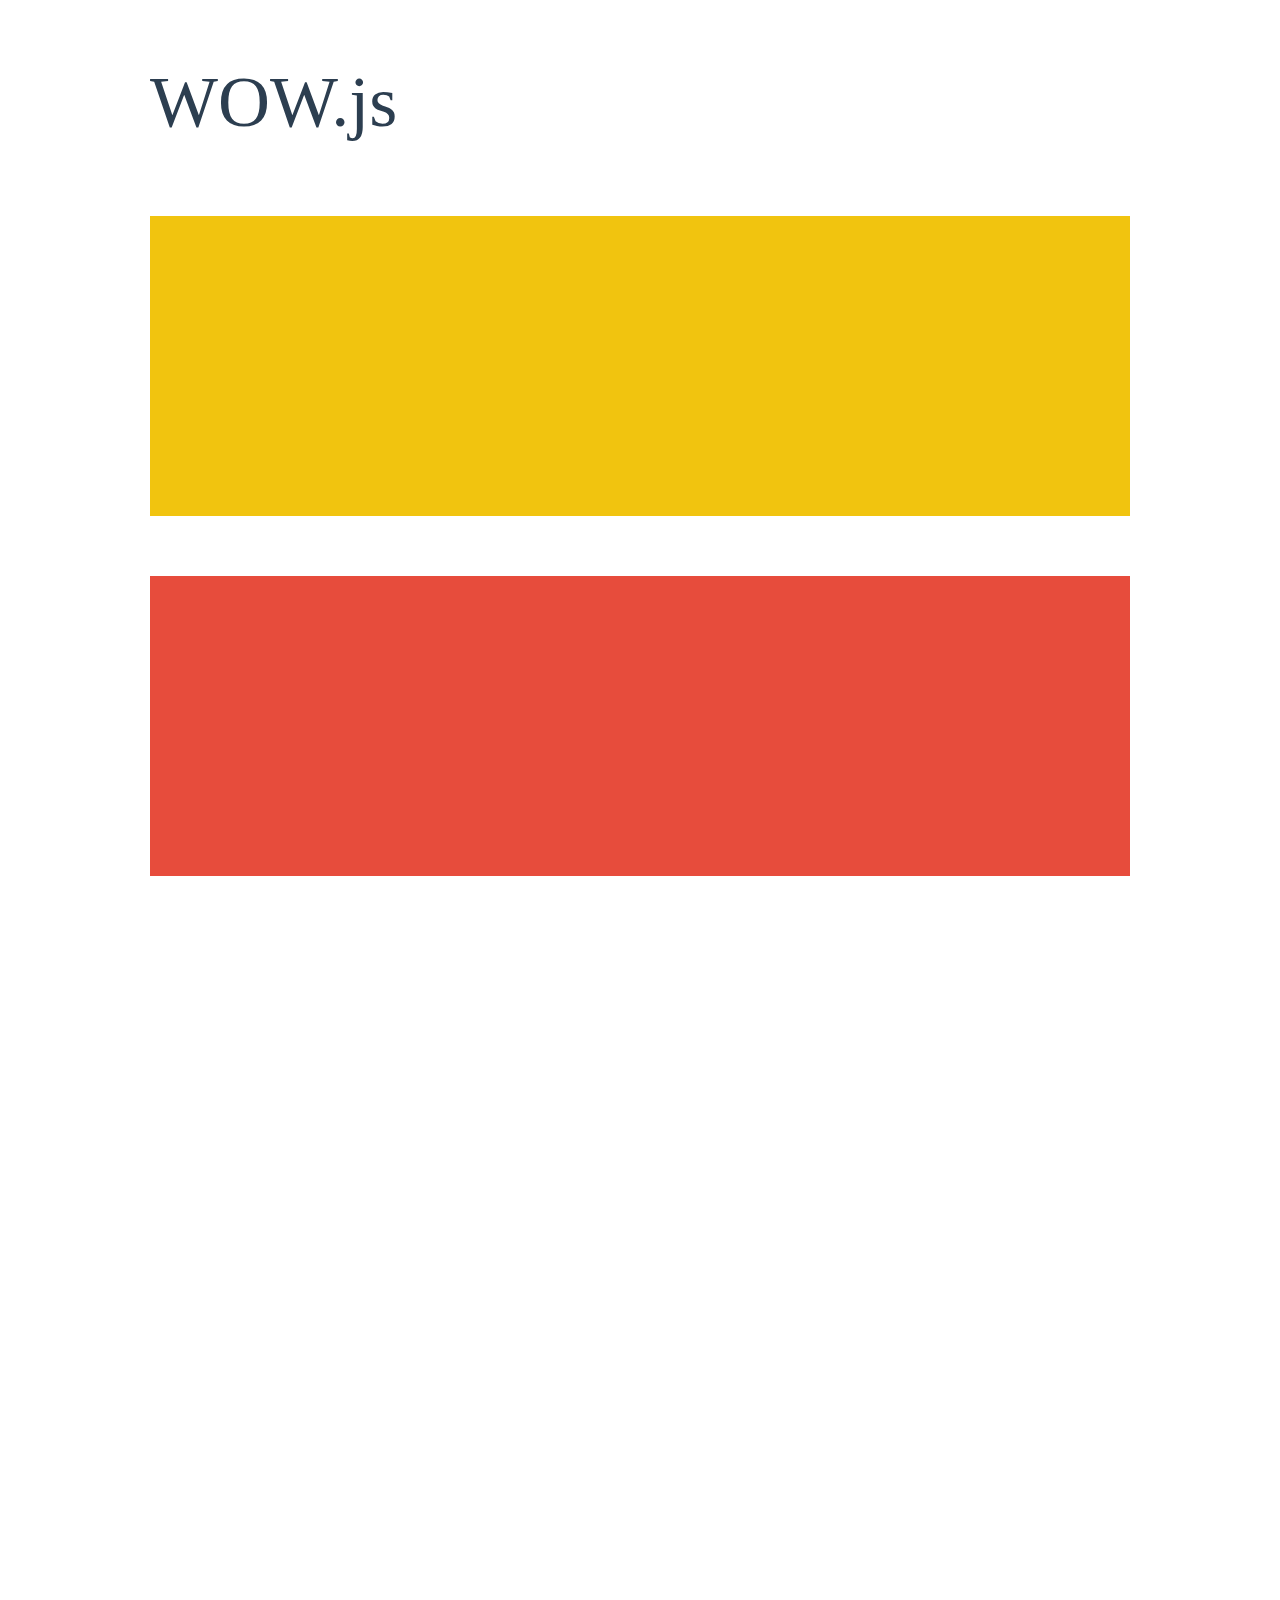
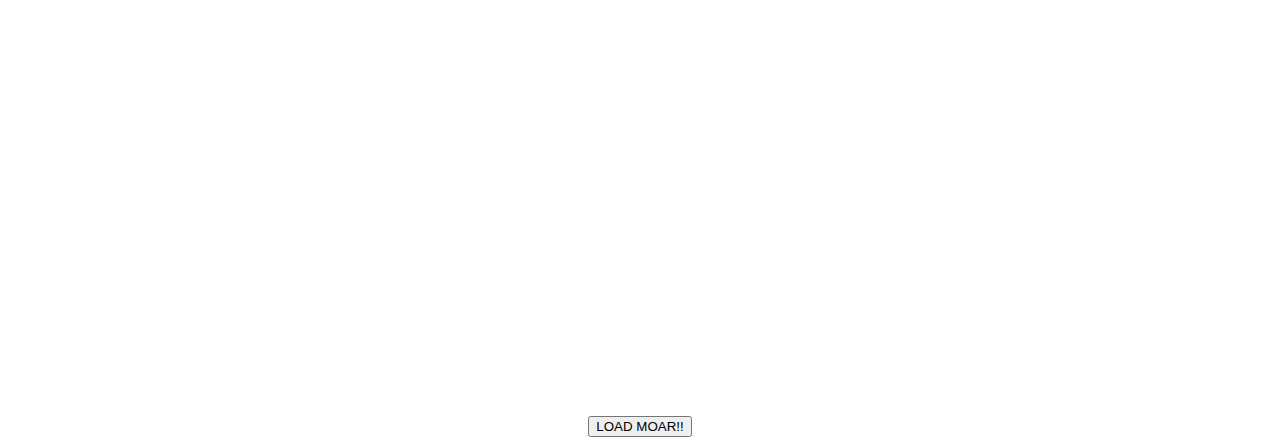
<file: extra/WOW-master (2)/WOW-master/demo.html>
<!doctype html>

<html lang="en">
<head>
  <meta charset="utf-8">
  <title>WOW</title>
  <link rel="stylesheet" href="css/libs/animate.css">
  <link rel="stylesheet" href="css/site.css">
  <style>
    .wow:first-child {
      visibility: hidden;
    }
  </style>
  <!--[if IE]>
    <script src="http://html5shiv.googlecode.com/svn/trunk/html5.js"></script>
  <![endif]-->
</head>

<body>
  <div id="container">
    <header>
      <h1>WOW.js</h1>
    </header>
    <div id="main">
      <section class="wow fadeInDown" style="background-color: #f1c40f;"></section>
      <section class="wow pulse" style="background-color: #e74c3c;" data-wow-iteration="infinite" data-wow-duration="1500ms"></section>
      <section class="section--purple wow slideInRight" data-wow-delay="2s"></section>
      <section class="section--blue wow bounceInLeft" data-wow-offset="300"></section>
      <section class="section--green wow slideInLeft" data-wow-duration="4s"></section>
      <button id="moar">LOAD MOAR!!</button>
    </div>
  </div>
  <script src="dist/wow.js"></script>
  <script>
    wow = new WOW(
      {
        animateClass: 'animated',
        offset:       100,
        callback:     function(box) {
          console.log("WOW: animating <" + box.tagName.toLowerCase() + ">")
        }
      }
    );
    wow.init();
    document.getElementById('moar').onclick = function() {
      var section = document.createElement('section');
      section.className = 'section--purple wow fadeInDown';
      this.parentNode.insertBefore(section, this);
    };
  </script>
</body>
</html>
</file>
<file: css/style.css>
*{
    margin: 0;
    box-sizing: border-box;
}
:root{
    --primary-color: #b97a56;
    --secondry-color:#4e4e4e;
    --font-color: #333333;
    --white-color: #fff;
    --black-color: #000;
    --primary-font: "Crimson Sans";
    --secondry-font: "Allura";
    --text-font: "Open Sans";
    --gutter-padding: 15px;
}
a{
    text-decoration: none;
}
body{
    font-size: 16px;
    line-height: 1.5;
    font-weight: 600;
    background-color: antiquewhite;
}
img{
    max-width: 100%;
    display: block;
}
ul, ol{
    padding: 0;
}
ul li{
    list-style: none;
}
span{
    display: inline-block;
}
.container{
    width: 1140px;
    margin: 0 auto;
    padding-left: var(--gutter-padding);
    padding-right: var(--gutter-padding);
}
.row{
    display: flex;
    flex-wrap: wrap;
    margin-left: -15px;
    margin-right: -15px;
}
.w-1{
    width: 8.3333%;
}
.w-2{
    width: 16.6666%;
}
.w-3{
    width: 25%;
}
.w-4{
    width: 33.3333%;
}
.w-5{
    width: 41.6666%;
}
.w-6{
    width: 50%;
}
.w-7{
    width: 58.3333%;
}
.w-8{
    width: 66.6666%;
}
.w-9{
    width: 75%;
}
.w-10{
    width: 83.3333%;
}
.w-11{
    width: 91.6666%;
}
.w-12{
    width: 100%;
}
.w-1, .w-2, .w-3, .w-4, .w-5, .w-6, .w-7, .w-8, .w-9, .w-10, .w-11, .w-12 {
   padding-right: var(--gutter-padding);
   padding-left: var(--gutter-padding);
}
.justify-start{
    justify-content: flex-start;
}
.justify-center{
    justify-content: center;
}
.justify-start{
    justify-content: flex-end;
}
.justify-between{
    justify-content: space-between;
}
.justify-around{
    justify-content: space-around;
}
.justify-evenly{
    justify-content: space-evenly;
}
.items-start{
    align-items: flex-start;
}
.items-center{
    align-items: center;
}
.items-start{
    align-items: flex-end;
}
.py-100{
    padding-top: 100px;
    padding-bottom: 100px;
}
.py-0{
    padding-left: 0;
    padding-right: 0;
}
.top-bar{
    width: 100%;
    padding: 10px 15px;
    background-image: url(../image/headerimg.jpg);
    background-position: center;
    background-repeat: no-repeat;
    background-size: cover;
}
.site-detail{
    margin-left: 20px;
}
.site-detail ul li{
    font-family: var(--text-font);
    font-size: 12px;
    color: var(--white-color);
    font-weight: 400;
}
.site-detail2{
    margin-left: auto;
    margin-right: 20px;
}
.site-detail2 span{
    display: inline-block;
    padding-left: 25px;
    color: #fff;
    font-family: var(--text-font);
    font-size: 12px;
    font-weight: 400;
}
.site-detail2 ul{
    display: flex;
    flex-wrap: wrap;
}
/* .logo img{
    width: 25%;
    margin: 30px auto;
    background-image: url(../image/logo.png);
    background-position: center;
    background-repeat: no-repeat;
    background-size: cover;
} */
.logo{
    width: 350px;
    height: 35px;
    margin: 30px auto;
}
.social a{
    padding-left: 20px;
    color: var(--secondry-color);
}
nav{
    display: block; 
}
nav ul, .social ul, .search ul{
    display: flex;
}
nav ul li {
    font-size: 14px;
}
nav ul li a{ 
    color: var(--black-color);
    font-family: var(--text-font);
    font-weight: 400;
    padding: 20px 15px ;
    display: block;
    font-size: 12px;
}
nav ul li a:hover{
    color: var(--primary-color);
}
.search a{
    margin-left: 20px;
    color: var(--secondry-color);
    font-size: 15px;
    font-weight: 400;
}
.dropdown{
    position: relative;
}
.dropdown li a{
    color: var(--secondry-color);
}
.dropdown-menu{
    position: absolute;
    background-color: var(--white-color);
    /* background-color: #b97a56; */
    top: 100%;
    left: 0;
    line-height: 1;
    width: 200px;
    padding: 20px;
    opacity: 0;
    visibility: hidden;
    display: block;
}
.dropdown-menu li{
    margin: 0px;
}
.dropdown:hover .dropdown-menu{
    opacity: 1;
    visibility: visible;
}
.banner{
    width: 100%;
    padding-top: 185px;
    padding-bottom: 350px;
    margin: 0px auto;
    background-image:url('../image/banner.jpg');
    background-position: center;
    background-repeat: no-repeat;
    background-size: cover;
}
.title span{
    color: var(--white-color);
    font-family: var(--primary-font);
    font-size: 45px;
    font-weight: 200;
}
.title{
    text-align: center;
    margin-top: 20px;
    color: var(--white-color);
    font-family: var(--primary-font);
    font-size: 16px;
    margin-bottom: 50px;
    /* font-weight: 300; */
}
.btn{
    padding: 10px 40px;
    border-radius: 30px;
    text-align: center;
    border: none;
    outline: none;
    display: block;
    font-size: 16px;
    letter-spacing: 1px;
    font-family: var(--primary-font);
    background-color: var(--primary-color);
    color: #FFFFFF;
    
}
.small-btn{
    padding: 10px 30px;
    /* border-radius: 30px; */
    background-color: var(--primary-color);
    font-family: var(--text-font);
    font-size: 16px;
    font-weight: 400;
    color: var(--black-color);
}
.banner .row{
    flex-direction: column;
}
.banner-btn{
    margin-left: 36%;
}
.beautiful{
    padding-left: 15px;
    padding-right: 15px;
}
.decor{
    margin: 0 auto;
    /* color: aqua; */
    text-align: center;
}
.decor span{
    font-size: 35px;
    color: var(--black-color);
    font-weight: 300;
    font-family: var(--secondry-font); 

}
.decor h2{
    font-family: var(--primary-font);
    font-size: 40px;
    color: var(--black-color);
    font-weight: 500;
}
.decor img{
    margin: 20px auto;
    /* font-size: 50px; */
}
.arrival{
    display: flex;
}
.wall{
    text-align: center;
    /* font-family: var(--primary-font);
    font-size: 16px; */
}
.wall span{
    font-family: var(--primary-font);
    font-size: 16px;
    letter-spacing: 1px;
    font-weight: 600;
}
.wall h6{
    font-family: var(--primary-font);
    font-size: 16px;
    color: var(--secondry-color);
    margin-top: 5px;
}
.gift{
    background-image: url('../image/gift.jpg');
    background-position: center;
    background-repeat: no-repeat;
    background-size: cover;
    margin-bottom: 100px;
}
.find{
    text-align: center;
}
.find p{
    font-family: var(--primary-font);
    font-size: 34px;
    color: var(--font-color);
    letter-spacing: 2px;
}
.find img{
    margin: 10px auto;
}
.box22{
    padding-left: 5px;
    padding-right: 5px;
    /* margin-left: 0px; */
    margin-bottom: 10px;
}
.box22:hover{
    transition: all 1s ease;
    filter:blur(3px);
}
.team{
    background-image: url('../image/team.jpg');
    background-position: center;
    background-repeat: no-repeat;
    background-size: cover;
    position: relative;
}
.team span{
    color: var(--white-color);
    font-family: var(--secondry-font); 
}
.team h2{
    color: var(--white-color);
}
.team-box{
    width: 100%;
    position: relative;
    cursor: pointer;
    overflow: hidden;
}
.overly{
    position: absolute;
    width: 100%;
    height: 100%;
    top: 0;
    left: 0;
    opacity: 0;
    transition: all 0.5s ease;
    transition-delay: 0.6s;
    background-color: rgba(255, 255, 255, 0.5);
}
.content{
    position: absolute;
    text-align: center;
    top: 20px;
    bottom: 20px;
    left: 25px;
    right: 20px;
    padding: 50px;
    border: 2px solid var(--primary-color);
    opacity: 1;
}
.buy-now{
    font-family: var(--primary-font);
    font-size: 14px;
    font-weight: 300;
    color: var(--font-color);
}
.team-box:hover .overly{
    opacity: 1;
}
.chair{
    margin-top: 100px;
    background-image: url('../image/chair.jpg');
    background-position: center;
    background-size: cover;
    background-repeat: no-repeat;
    padding-top: 140px;
    padding-bottom: 350px;
}
.chair h2{
    font-family: var(--primary-font);
    font-size: 40px;
    font-weight: 600;
    color: var(--white-color);
    text-align: center;
}
.chair p{
    font-family: var(--primary-font);
    font-size: 15px;
    font-weight: 400;
    color: var(--white-color); 
    /* margin-bottom: 50px;   */
}
.chair .small-btn{
    display: block;
    width: 170px;
    margin: 50px auto;
    padding: 15px 10px;
    background-color: var(--font-color);
    color: var(--white-color);
    text-align: center;
}
.fast{
    /* width: 100%;  */
    background-color:#007a7b;
    text-align: center;
}
.fast p{
    font-family: var(--primary-font);
    color: var(--white-color);
    font-size: 30px;
    font-weight: 500;
    position: relative;

}
.fast p::after{
    content: '- Steve John (customer)';
    position: absolute;
    top: 55%;
    left: 95%;
    transform: translatey(-50%);
    font-size: 20px;
    font-family: var(--primary-font);
    font-weight: 100;
    width: 50% ;
}
/* .band{
    background-color: antiquewhite;
} */
.band h2{
    font-family: var(--primary-font);   
    font-size: 35px;
    color: var(--font-color);
    letter-spacing: 2px;
}
.band p{
    font-family: var(--secondry-font);    
    font-size: 40px;
    color: var(--font-color);
    letter-spacing: 2px;
}
.band .find{
    margin-bottom: 50px;
}
.band ul{
    display: flex;
}
.subcribe{
    background-image: url('../image/headerimg.jpg');
    background-position: center;
    background-repeat: no-repeat;
    background-size: cover;
}
.subcribe h2{
    /* font-family: var(--primary-font); */
    font-size: 55px;
    font-weight: 300;
    letter-spacing: 2px;
    color: var(--white-color);
}
.subcribe p{
    font-family: var(--text-font);
    font-size: 14px;
    color: var(--white-color);
    font-weight: 300;
    letter-spacing: 2px;
}
.form{
    margin: 20px auto;
}
.form input{
    /* border: none; */
    padding: 14px 20px 14px 25px;
}
.form  li .search{
    width: 400px;
    padding: 19px;
    margin-right: 5px;
    background-color: transparent;
    border: var(--white-color) 2px solid;
}
.form .search2{
    width: 150px;
    padding: 20px;
    background-color: var(--white-color);
    border: none;
}
.help{
    /* margin-top: 100px; */
    background-color: #2c2c2c;
    text-align: justify;
}
.help .logo img {
    width: 220px;
    margin-bottom: 30px;
}
.help .logo p{
    font-family: var(--text-font);
    font-size: 13px;
    color: #c1bdb7;
    font-weight: 200;
    margin-bottom: 30px;
}
.link{
    margin-left: 40px;
}
.help .link h4, .help .store h4{
    font-family: var(--primary-font);
    font-size: 22PX;
    color: var(--white-color);
    font-weight: 400;
    margin-top: 20px;
    margin-bottom: 25px;
}
.help .link span{
    font-family: var(--text-font);
    font-size: 13px;
    font-weight: 200;
    color: #c1bdb7;
}
.help .store li i {
    color: #c1bdb7;
    font-size: 14px;
    margin-right: 5px;
}
.help .store span{
    font-family: var(--text-font);
    font-size: 13px;
    font-weight: 200;
    color: #c1bdb7;
    margin-bottom: 8px;
}
.help .social i{
    margin-top: 20px;
    margin-left: 5px;
}
</file>
<file: css/font.css>
@font-face {
    font-family: 'Allura';
    src: url('../font/Allura-Regular.woff2') format('woff2'),
        url('../font/Allura-Regular.woff') format('woff');
    font-weight: normal;
    font-style: normal;
    font-display: swap;
}

@font-face {
    font-family: 'Crimson Text';
    src: url('../font/CrimsonText-SemiBold.woff2') format('woff2'),
        url('../font/CrimsonText-SemiBold.woff') format('woff');
    font-weight: 600;
    font-style: normal;
    font-display: swap;
}

@font-face {
    font-family: 'Crimson Text';
    src: url('../font/CrimsonText-Bold.woff2') format('woff2'),
        url('../font/CrimsonText-Bold.woff') format('woff');
    font-weight: bold;
    font-style: normal;
    font-display: swap;
}

@font-face {
    font-family: 'Crimson Text';
    src: url('../font/CrimsonText-Italic.woff2') format('woff2'),
        url('../font/CrimsonText-Italic.woff') format('woff');
    font-weight: normal;
    font-style: italic;
    font-display: swap;
}

@font-face {
    font-family: 'Crimson Text';
    src: url('../font/CrimsonText-BoldItalic.woff2') format('woff2'),
        url('../font/CrimsonText-BoldItalic.woff') format('woff');
    font-weight: bold;
    font-style: italic;
    font-display: swap;
}

@font-face {
    font-family: 'Crimson Text';
    src: url('../font/CrimsonText-Regular.woff2') format('woff2'),
        url('../font/CrimsonText-Regular.woff') format('woff');
    font-weight: normal;
    font-style: normal;
    font-display: swap;
}

@font-face {
    font-family: 'Crimson Text';
    src: url('../font/CrimsonText-SemiBoldItalic.woff2') format('woff2'),
        url('../font/CrimsonText-SemiBoldItalic.woff') format('woff');
    font-weight: 600;
    font-style: italic;
    font-display: swap;
}

@font-face {
    font-family: 'Open Sans';
    src: url('../font/OpenSans-Italic.woff2') format('woff2'),
        url('../font/OpenSans-Italic.woff') format('woff');
    font-weight: normal;
    font-style: italic;
    font-display: swap;
}

@font-face {
    font-family: 'Open Sans';
    src: url('../font/OpenSans-Regular.woff2') format('woff2'),
        url('../font/OpenSans-Regular.woff') format('woff');
    font-weight: normal;
    font-style: normal;
    font-display: swap;
}

@font-face {
    font-family: 'Open Sans';
    src: url('../font/OpenSans-ExtraBold.woff2') format('woff2'),
        url('../font/OpenSans-ExtraBold.woff') format('woff');
    font-weight: bold;
    font-style: normal;
    font-display: swap;
}

@font-face {
    font-family: 'Open Sans';
    src: url('../font/OpenSans-BoldItalic.woff2') format('woff2'),
        url('../font/OpenSans-BoldItalic.woff') format('woff');
    font-weight: bold;
    font-style: italic;
    font-display: swap;
}

@font-face {
    font-family: 'Open Sans';
    src: url('../font/OpenSans-Bold.woff2') format('woff2'),
        url('../font/OpenSans-Bold.woff') format('woff');
    font-weight: bold;
    font-style: normal;
    font-display: swap;
}

@font-face {
    font-family: 'Open Sans';
    src: url('../font/OpenSans-ExtraBoldItalic.woff2') format('woff2'),
        url('../font/OpenSans-ExtraBoldItalic.woff') format('woff');
    font-weight: bold;
    font-style: italic;
    font-display: swap;
}

@font-face {
    font-family: 'Open Sans';
    src: url('../font/OpenSans-Medium.woff2') format('woff2'),
        url('../font/OpenSans-Medium.woff') format('woff');
    font-weight: 500;
    font-style: normal;
    font-display: swap;
}

@font-face {
    font-family: 'Open Sans';
    src: url('../font/OpenSans-LightItalic.woff2') format('woff2'),
        url('../font/OpenSans-LightItalic.woff') format('woff');
    font-weight: 300;
    font-style: italic;
    font-display: swap;
}

@font-face {
    font-family: 'Open Sans';
    src: url('../font/OpenSans-Italic.woff2') format('woff2'),
        url('../font/OpenSans-Italic.woff') format('woff');
    font-weight: normal;
    font-style: italic;
    font-display: swap;
}

@font-face {
    font-family: 'Open Sans';
    src: url('../font/OpenSans-Light.woff2') format('woff2'),
        url('../font/OpenSans-Light.woff') format('woff');
    font-weight: 300;
    font-style: normal;
    font-display: swap;
}

@font-face {
    font-family: 'Open Sans';
    src: url('../font/OpenSans-MediumItalic.woff2') format('woff2'),
        url('../font/OpenSans-MediumItalic.woff') format('woff');
    font-weight: 500;
    font-style: italic;
    font-display: swap;
}

@font-face {
    font-family: 'Open Sans';
    src: url('../font/OpenSans-Regular.woff2') format('woff2'),
        url('../font/OpenSans-Regular.woff') format('woff');
    font-weight: normal;
    font-style: normal;
    font-display: swap;
}

@font-face {
    font-family: 'Open Sans';
    src: url('../font/OpenSans-SemiBoldItalic.woff2') format('woff2'),
        url('../font/OpenSans-SemiBoldItalic.woff') format('woff');
    font-weight: 600;
    font-style: italic;
    font-display: swap;
}

@font-face {
    font-family: 'Open Sans';
    src: url('../font/OpenSans-SemiBold.woff2') format('woff2'),
        url('../font/OpenSans-SemiBold.woff') format('woff');
    font-weight: 600;
    font-style: normal;
    font-display: swap;
}
@font-face {
    font-family: 'Open Sans Condensed';
    src: url('../font/OpenSansCondensed-Light.woff2') format('woff2'),
        url('../font/OpenSansCondensed-Light.woff') format('woff');
    font-weight: 300;
    font-style: normal;
    font-display: swap;
}

@font-face {
    font-family: 'Open Sans Condensed';
    src: url('../font/OpenSansCondensed-ExtraBoldItalic.woff2') format('woff2'),
        url('../font/OpenSansCondensed-ExtraBoldItalic.woff') format('woff');
    font-weight: bold;
    font-style: italic;
    font-display: swap;
}

@font-face {
    font-family: 'Open Sans Condensed';
    src: url('../font/OpenSansCondensed-BoldItalic.woff2') format('woff2'),
        url('../font/OpenSansCondensed-BoldItalic.woff') format('woff');
    font-weight: bold;
    font-style: italic;
    font-display: swap;
}

@font-face {
    font-family: 'Open Sans Condensed';
    src: url('../font/OpenSansCondensed-ExtraBold.woff2') format('woff2'),
        url('../font/OpenSansCondensed-ExtraBold.woff') format('woff');
    font-weight: bold;
    font-style: normal;
    font-display: swap;
}

@font-face {
    font-family: 'Open Sans Condensed';
    src: url('../font/OpenSansCondensed-Italic.woff2') format('woff2'),
        url('../font/OpenSansCondensed-Italic.woff') format('woff');
    font-weight: normal;
    font-style: italic;
    font-display: swap;
}

@font-face {
    font-family: 'Open Sans Condensed';
    src: url('../font/OpenSansCondensed-Bold.woff2') format('woff2'),
        url('../font/OpenSansCondensed-Bold.woff') format('woff');
    font-weight: bold;
    font-style: normal;
    font-display: swap;
}

@font-face {
    font-family: 'Open Sans Condensed';
    src: url('../font/OpenSansCondensed-Medium.woff2') format('woff2'),
        url('../font/OpenSansCondensed-Medium.woff') format('woff');
    font-weight: 500;
    font-style: normal;
    font-display: swap;
}

@font-face {
    font-family: 'Open Sans Condensed';
    src: url('../font/OpenSansCondensed-SemiBold.woff2') format('woff2'),
        url('../font/OpenSansCondensed-SemiBold.woff') format('woff');
    font-weight: 600;
    font-style: normal;
    font-display: swap;
}

@font-face {
    font-family: 'Open Sans Condensed';
    src: url('../font/OpenSansCondensed-Regular.woff2') format('woff2'),
        url('../font/OpenSansCondensed-Regular.woff') format('woff');
    font-weight: normal;
    font-style: normal;
    font-display: swap;
}

@font-face {
    font-family: 'Open Sans Condensed';
    src: url('../font/OpenSansCondensed-LightItalic.woff2') format('woff2'),
        url('../font/OpenSansCondensed-LightItalic.woff') format('woff');
    font-weight: 300;
    font-style: italic;
    font-display: swap;
}

@font-face {
    font-family: 'Open Sans Condensed';
    src: url('../font/OpenSansCondensed-SemiBoldItalic.woff2') format('woff2'),
        url('../font/OpenSansCondensed-SemiBoldItalic.woff') format('woff');
    font-weight: 600;
    font-style: italic;
    font-display: swap;
}

@font-face {
    font-family: 'Open Sans Condensed';
    src: url('../font/OpenSansCondensed-MediumItalic.woff2') format('woff2'),
        url('../font/OpenSansCondensed-MediumItalic.woff') format('woff');
    font-weight: 500;
    font-style: italic;
    font-display: swap;
}

@font-face {
    font-family: 'Open Sans SemiCondensed';
    src: url('../font/OpenSansSemiCondensed-ExtraBold.woff2') format('woff2'),
        url('../font/OpenSansSemiCondensed-ExtraBold.woff') format('woff');
    font-weight: bold;
    font-style: normal;
    font-display: swap;
}

@font-face {
    font-family: 'Open Sans SemiCondensed';
    src: url('../font/OpenSansSemiCondensed-BoldItalic.woff2') format('woff2'),
        url('../font/OpenSansSemiCondensed-BoldItalic.woff') format('woff');
    font-weight: bold;
    font-style: italic;
    font-display: swap;
}

@font-face {
    font-family: 'Open Sans SemiCondensed';
    src: url('../font/OpenSansSemiCondensed-Bold.woff2') format('woff2'),
        url('../font/OpenSansSemiCondensed-Bold.woff') format('woff');
    font-weight: bold;
    font-style: normal;
    font-display: swap;
}

@font-face {
    font-family: 'Open Sans SemiCondensed';
    src: url('../font/OpenSansSemiCondensed-ExtraBoldItalic.woff2') format('woff2'),
        url('../font/OpenSansSemiCondensed-ExtraBoldItalic.woff') format('woff');
    font-weight: bold;
    font-style: italic;
    font-display: swap;
}

@font-face {
    font-family: 'Open Sans SemiCondensed';
    src: url('../font/OpenSansSemiCondensed-LightItalic.woff2') format('woff2'),
        url('../font/OpenSansSemiCondensed-LightItalic.woff') format('woff');
    font-weight: 300;
    font-style: italic;
    font-display: swap;
}

@font-face {
    font-family: 'Open Sans SemiCondensed';
    src: url('../font/OpenSansSemiCondensed-MediumItalic.woff2') format('woff2'),
        url('../font/OpenSansSemiCondensed-MediumItalic.woff') format('woff');
    font-weight: 500;
    font-style: italic;
    font-display: swap;
}

@font-face {
    font-family: 'Open Sans SemiCondensed';
    src: url('../font/OpenSansSemiCondensed-Italic.woff2') format('woff2'),
        url('../font/OpenSansSemiCondensed-Italic.woff') format('woff');
    font-weight: normal;
    font-style: italic;
    font-display: swap;
}

@font-face {
    font-family: 'Open Sans SemiCondensed';
    src: url('../font/OpenSansSemiCondensed-Medium.woff2') format('woff2'),
        url('../font/OpenSansSemiCondensed-Medium.woff') format('woff');
    font-weight: 500;
    font-style: normal;
    font-display: swap;
}

@font-face {
    font-family: 'Open Sans SemiCondensed';
    src: url('../font/OpenSansSemiCondensed-Light.woff2') format('woff2'),
        url('../font/OpenSansSemiCondensed-Light.woff') format('woff');
    font-weight: 300;
    font-style: normal;
    font-display: swap;
}

@font-face {
    font-family: 'Open Sans SemiCondensed';
    src: url('../font/OpenSansSemiCondensed-Regular.woff2') format('woff2'),
        url('../font/OpenSansSemiCondensed-Regular.woff') format('woff');
    font-weight: normal;
    font-style: normal;
    font-display: swap;
}

@font-face {
    font-family: 'Open Sans SemiCondensed';
    src: url('../font/OpenSansSemiCondensed-SemiBold.woff2') format('woff2'),
        url('../font/OpenSansSemiCondensed-SemiBold.woff') format('woff');
    font-weight: 600;
    font-style: normal;
    font-display: swap;
}

@font-face {
    font-family: 'Open Sans SemiCondensed';
    src: url('../font/OpenSansSemiCondensed-SemiBoldItalic.woff2') format('woff2'),
        url('../font/OpenSansSemiCondensed-SemiBoldItalic.woff') format('woff');
    font-weight: 600;
    font-style: italic;
    font-display: swap;
}
</file>
<file: extra/transfonter.org-20221007-040746/stylesheet.css>
@font-face {
    font-family: 'Allura';
    src: url('Allura-Regular.woff2') format('woff2'),
        url('Allura-Regular.woff') format('woff');
    font-weight: normal;
    font-style: normal;
    font-display: swap;
}

@font-face {
    font-family: 'Crimson Text';
    src: url('CrimsonText-SemiBold.woff2') format('woff2'),
        url('CrimsonText-SemiBold.woff') format('woff');
    font-weight: 600;
    font-style: normal;
    font-display: swap;
}

@font-face {
    font-family: 'Crimson Text';
    src: url('CrimsonText-Bold.woff2') format('woff2'),
        url('CrimsonText-Bold.woff') format('woff');
    font-weight: bold;
    font-style: normal;
    font-display: swap;
}

@font-face {
    font-family: 'Crimson Text';
    src: url('CrimsonText-Italic.woff2') format('woff2'),
        url('CrimsonText-Italic.woff') format('woff');
    font-weight: normal;
    font-style: italic;
    font-display: swap;
}

@font-face {
    font-family: 'Crimson Text';
    src: url('CrimsonText-BoldItalic.woff2') format('woff2'),
        url('CrimsonText-BoldItalic.woff') format('woff');
    font-weight: bold;
    font-style: italic;
    font-display: swap;
}

@font-face {
    font-family: 'Crimson Text';
    src: url('CrimsonText-Regular.woff2') format('woff2'),
        url('CrimsonText-Regular.woff') format('woff');
    font-weight: normal;
    font-style: normal;
    font-display: swap;
}

@font-face {
    font-family: 'Crimson Text';
    src: url('CrimsonText-SemiBoldItalic.woff2') format('woff2'),
        url('CrimsonText-SemiBoldItalic.woff') format('woff');
    font-weight: 600;
    font-style: italic;
    font-display: swap;
}

@font-face {
    font-family: 'Open Sans';
    src: url('OpenSans-Italic.woff2') format('woff2'),
        url('OpenSans-Italic.woff') format('woff');
    font-weight: normal;
    font-style: italic;
    font-display: swap;
}

@font-face {
    font-family: 'Open Sans';
    src: url('OpenSans-Regular.woff2') format('woff2'),
        url('OpenSans-Regular.woff') format('woff');
    font-weight: normal;
    font-style: normal;
    font-display: swap;
}

@font-face {
    font-family: 'Open Sans';
    src: url('OpenSans-ExtraBold.woff2') format('woff2'),
        url('OpenSans-ExtraBold.woff') format('woff');
    font-weight: bold;
    font-style: normal;
    font-display: swap;
}

@font-face {
    font-family: 'Open Sans';
    src: url('OpenSans-BoldItalic.woff2') format('woff2'),
        url('OpenSans-BoldItalic.woff') format('woff');
    font-weight: bold;
    font-style: italic;
    font-display: swap;
}

@font-face {
    font-family: 'Open Sans';
    src: url('OpenSans-Bold.woff2') format('woff2'),
        url('OpenSans-Bold.woff') format('woff');
    font-weight: bold;
    font-style: normal;
    font-display: swap;
}

@font-face {
    font-family: 'Open Sans';
    src: url('OpenSans-ExtraBoldItalic.woff2') format('woff2'),
        url('OpenSans-ExtraBoldItalic.woff') format('woff');
    font-weight: bold;
    font-style: italic;
    font-display: swap;
}

@font-face {
    font-family: 'Open Sans';
    src: url('OpenSans-Medium.woff2') format('woff2'),
        url('OpenSans-Medium.woff') format('woff');
    font-weight: 500;
    font-style: normal;
    font-display: swap;
}

@font-face {
    font-family: 'Open Sans';
    src: url('OpenSans-LightItalic.woff2') format('woff2'),
        url('OpenSans-LightItalic.woff') format('woff');
    font-weight: 300;
    font-style: italic;
    font-display: swap;
}

@font-face {
    font-family: 'Open Sans';
    src: url('OpenSans-Italic.woff2') format('woff2'),
        url('OpenSans-Italic.woff') format('woff');
    font-weight: normal;
    font-style: italic;
    font-display: swap;
}

@font-face {
    font-family: 'Open Sans';
    src: url('OpenSans-Light.woff2') format('woff2'),
        url('OpenSans-Light.woff') format('woff');
    font-weight: 300;
    font-style: normal;
    font-display: swap;
}

@font-face {
    font-family: 'Open Sans';
    src: url('OpenSans-MediumItalic.woff2') format('woff2'),
        url('OpenSans-MediumItalic.woff') format('woff');
    font-weight: 500;
    font-style: italic;
    font-display: swap;
}

@font-face {
    font-family: 'Open Sans';
    src: url('OpenSans-Regular.woff2') format('woff2'),
        url('OpenSans-Regular.woff') format('woff');
    font-weight: normal;
    font-style: normal;
    font-display: swap;
}

@font-face {
    font-family: 'Open Sans';
    src: url('OpenSans-SemiBoldItalic.woff2') format('woff2'),
        url('OpenSans-SemiBoldItalic.woff') format('woff');
    font-weight: 600;
    font-style: italic;
    font-display: swap;
}

@font-face {
    font-family: 'Open Sans';
    src: url('OpenSans-SemiBold.woff2') format('woff2'),
        url('OpenSans-SemiBold.woff') format('woff');
    font-weight: 600;
    font-style: normal;
    font-display: swap;
}
@font-face {
    font-family: 'Open Sans Condensed';
    src: url('OpenSansCondensed-Light.woff2') format('woff2'),
        url('OpenSansCondensed-Light.woff') format('woff');
    font-weight: 300;
    font-style: normal;
    font-display: swap;
}

@font-face {
    font-family: 'Open Sans Condensed';
    src: url('OpenSansCondensed-ExtraBoldItalic.woff2') format('woff2'),
        url('OpenSansCondensed-ExtraBoldItalic.woff') format('woff');
    font-weight: bold;
    font-style: italic;
    font-display: swap;
}

@font-face {
    font-family: 'Open Sans Condensed';
    src: url('OpenSansCondensed-BoldItalic.woff2') format('woff2'),
        url('OpenSansCondensed-BoldItalic.woff') format('woff');
    font-weight: bold;
    font-style: italic;
    font-display: swap;
}

@font-face {
    font-family: 'Open Sans Condensed';
    src: url('OpenSansCondensed-ExtraBold.woff2') format('woff2'),
        url('OpenSansCondensed-ExtraBold.woff') format('woff');
    font-weight: bold;
    font-style: normal;
    font-display: swap;
}

@font-face {
    font-family: 'Open Sans Condensed';
    src: url('OpenSansCondensed-Italic.woff2') format('woff2'),
        url('OpenSansCondensed-Italic.woff') format('woff');
    font-weight: normal;
    font-style: italic;
    font-display: swap;
}

@font-face {
    font-family: 'Open Sans Condensed';
    src: url('OpenSansCondensed-Bold.woff2') format('woff2'),
        url('OpenSansCondensed-Bold.woff') format('woff');
    font-weight: bold;
    font-style: normal;
    font-display: swap;
}

@font-face {
    font-family: 'Open Sans Condensed';
    src: url('OpenSansCondensed-Medium.woff2') format('woff2'),
        url('OpenSansCondensed-Medium.woff') format('woff');
    font-weight: 500;
    font-style: normal;
    font-display: swap;
}

@font-face {
    font-family: 'Open Sans Condensed';
    src: url('OpenSansCondensed-SemiBold.woff2') format('woff2'),
        url('OpenSansCondensed-SemiBold.woff') format('woff');
    font-weight: 600;
    font-style: normal;
    font-display: swap;
}

@font-face {
    font-family: 'Open Sans Condensed';
    src: url('OpenSansCondensed-Regular.woff2') format('woff2'),
        url('OpenSansCondensed-Regular.woff') format('woff');
    font-weight: normal;
    font-style: normal;
    font-display: swap;
}

@font-face {
    font-family: 'Open Sans Condensed';
    src: url('OpenSansCondensed-LightItalic.woff2') format('woff2'),
        url('OpenSansCondensed-LightItalic.woff') format('woff');
    font-weight: 300;
    font-style: italic;
    font-display: swap;
}

@font-face {
    font-family: 'Open Sans Condensed';
    src: url('OpenSansCondensed-SemiBoldItalic.woff2') format('woff2'),
        url('OpenSansCondensed-SemiBoldItalic.woff') format('woff');
    font-weight: 600;
    font-style: italic;
    font-display: swap;
}

@font-face {
    font-family: 'Open Sans Condensed';
    src: url('OpenSansCondensed-MediumItalic.woff2') format('woff2'),
        url('OpenSansCondensed-MediumItalic.woff') format('woff');
    font-weight: 500;
    font-style: italic;
    font-display: swap;
}

@font-face {
    font-family: 'Open Sans SemiCondensed';
    src: url('OpenSansSemiCondensed-ExtraBold.woff2') format('woff2'),
        url('OpenSansSemiCondensed-ExtraBold.woff') format('woff');
    font-weight: bold;
    font-style: normal;
    font-display: swap;
}

@font-face {
    font-family: 'Open Sans SemiCondensed';
    src: url('OpenSansSemiCondensed-BoldItalic.woff2') format('woff2'),
        url('OpenSansSemiCondensed-BoldItalic.woff') format('woff');
    font-weight: bold;
    font-style: italic;
    font-display: swap;
}

@font-face {
    font-family: 'Open Sans SemiCondensed';
    src: url('OpenSansSemiCondensed-Bold.woff2') format('woff2'),
        url('OpenSansSemiCondensed-Bold.woff') format('woff');
    font-weight: bold;
    font-style: normal;
    font-display: swap;
}

@font-face {
    font-family: 'Open Sans SemiCondensed';
    src: url('OpenSansSemiCondensed-ExtraBoldItalic.woff2') format('woff2'),
        url('OpenSansSemiCondensed-ExtraBoldItalic.woff') format('woff');
    font-weight: bold;
    font-style: italic;
    font-display: swap;
}

@font-face {
    font-family: 'Open Sans SemiCondensed';
    src: url('OpenSansSemiCondensed-LightItalic.woff2') format('woff2'),
        url('OpenSansSemiCondensed-LightItalic.woff') format('woff');
    font-weight: 300;
    font-style: italic;
    font-display: swap;
}

@font-face {
    font-family: 'Open Sans SemiCondensed';
    src: url('OpenSansSemiCondensed-MediumItalic.woff2') format('woff2'),
        url('OpenSansSemiCondensed-MediumItalic.woff') format('woff');
    font-weight: 500;
    font-style: italic;
    font-display: swap;
}

@font-face {
    font-family: 'Open Sans SemiCondensed';
    src: url('OpenSansSemiCondensed-Italic.woff2') format('woff2'),
        url('OpenSansSemiCondensed-Italic.woff') format('woff');
    font-weight: normal;
    font-style: italic;
    font-display: swap;
}

@font-face {
    font-family: 'Open Sans SemiCondensed';
    src: url('OpenSansSemiCondensed-Medium.woff2') format('woff2'),
        url('OpenSansSemiCondensed-Medium.woff') format('woff');
    font-weight: 500;
    font-style: normal;
    font-display: swap;
}

@font-face {
    font-family: 'Open Sans SemiCondensed';
    src: url('OpenSansSemiCondensed-Light.woff2') format('woff2'),
        url('OpenSansSemiCondensed-Light.woff') format('woff');
    font-weight: 300;
    font-style: normal;
    font-display: swap;
}

@font-face {
    font-family: 'Open Sans SemiCondensed';
    src: url('OpenSansSemiCondensed-Regular.woff2') format('woff2'),
        url('OpenSansSemiCondensed-Regular.woff') format('woff');
    font-weight: normal;
    font-style: normal;
    font-display: swap;
}

@font-face {
    font-family: 'Open Sans SemiCondensed';
    src: url('OpenSansSemiCondensed-SemiBold.woff2') format('woff2'),
        url('OpenSansSemiCondensed-SemiBold.woff') format('woff');
    font-weight: 600;
    font-style: normal;
    font-display: swap;
}

@font-face {
    font-family: 'Open Sans SemiCondensed';
    src: url('OpenSansSemiCondensed-SemiBoldItalic.woff2') format('woff2'),
        url('OpenSansSemiCondensed-SemiBoldItalic.woff') format('woff');
    font-weight: 600;
    font-style: italic;
    font-display: swap;
}
</file>
<file: extra/WOW-master (2)/WOW-master/css/site.css>
h1 {
  font-size:     72px;
  line-height:   1.5;
  color: #2c3e50;
  font-weight:   100;
}

#container {
  width:  980px;
  margin: 0 auto;
}

section {
  height: 300px;
  margin: 60px 0;
}

.section--purple {
  background-color: #9b59b6;
}

.section--blue {
  background-color: #3498db;
}

.section--green {
  background-color: #2ecc71;
}

#main {
  text-align: center;
}

#more {
  margin: 20px auto 48px;
}
</file>
